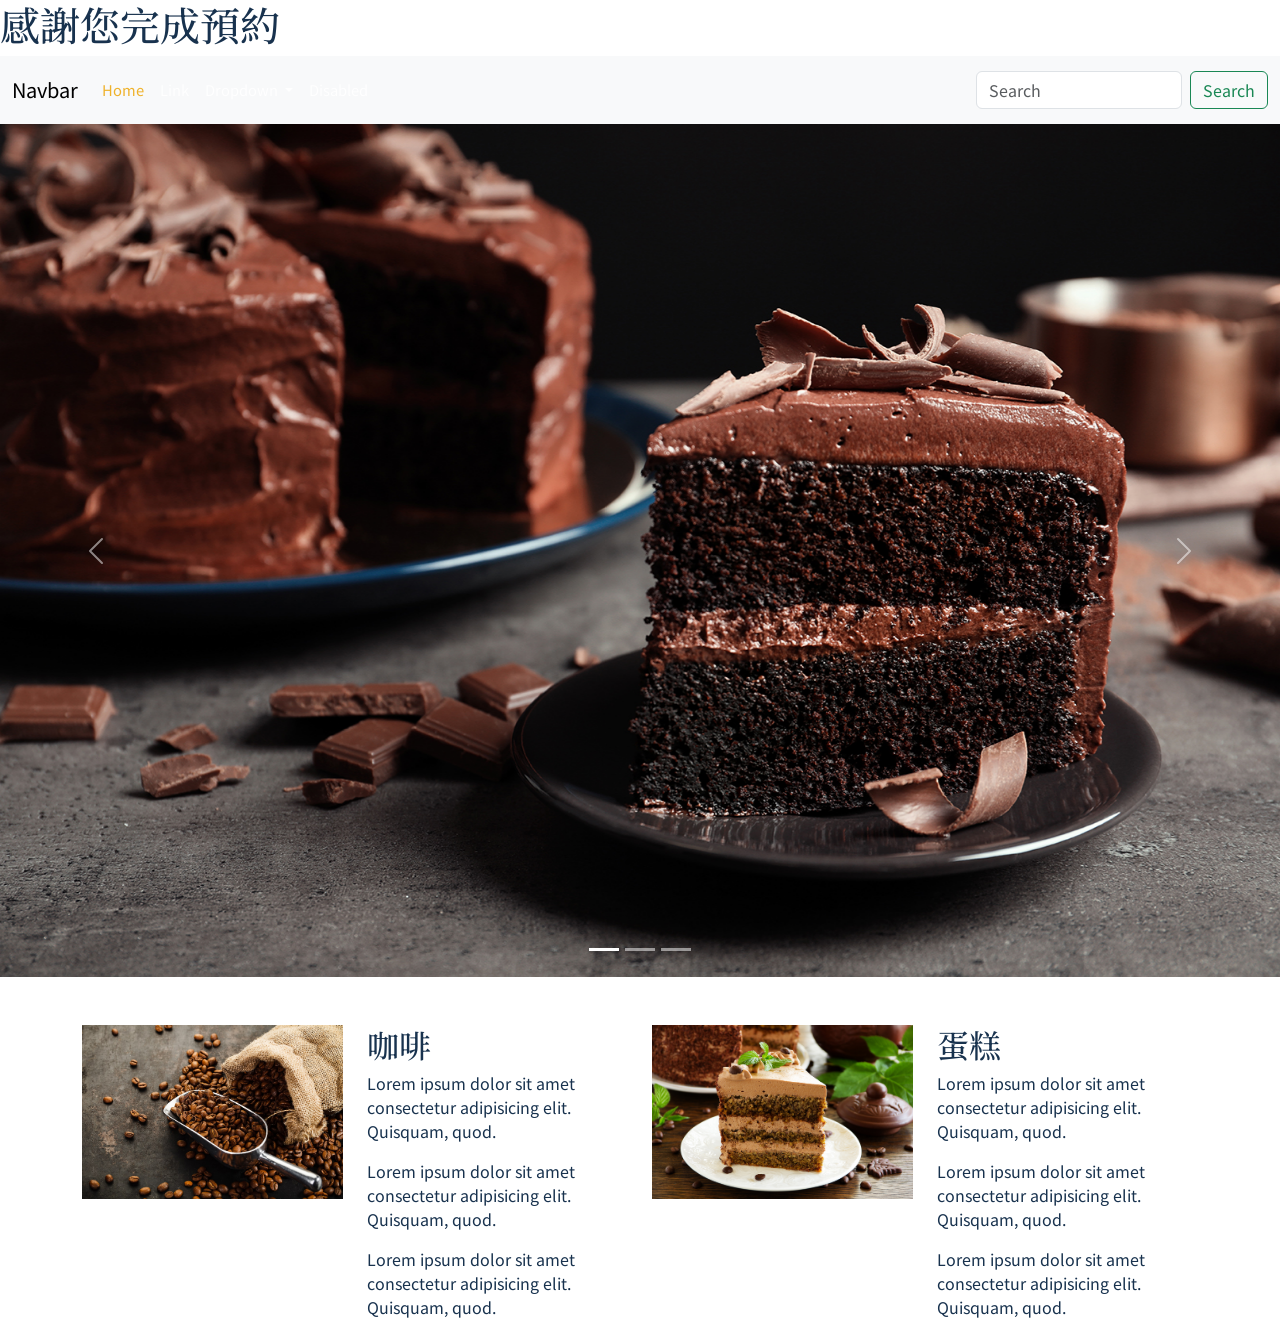
<file: about.html>
<!doctype html>
<html lang="en">

<head>
    <meta charset="utf-8">
    <meta name="viewport" content="width=device-width, initial-scale=1">
    <title>Bootstrap demo</title>
    <link href="css/bootstrap.min.css" rel="stylesheet">
    <link rel="stylesheet" href="css/style.css">
    <!--GA With Google Tag Manager (GTM) -->
    <script async src="https://www.googletagmanager.com/gtm.js?id=GTM-P338SL2R"></script>
    <script>
        window.dataLayer = window.dataLayer || [];
        function gtag(){dataLayer.push(arguments);}
        gtag('js', new Date());
    </script>
</head>

<body>
    <h1>感謝您完成預約</h1>
    <nav class="navbar navbar-expand-lg bg-body-tertiary">
        <div class="container-fluid">
            <a class="navbar-brand" href="#">Navbar</a>
            <button class="navbar-toggler" type="button" data-bs-toggle="collapse"
                data-bs-target="#navbarSupportedContent" aria-controls="navbarSupportedContent" aria-expanded="false"
                aria-label="Toggle navigation">
                <span class="navbar-toggler-icon"></span>
            </button>
            <div class="collapse navbar-collapse" id="navbarSupportedContent">
                <ul class="navbar-nav me-auto mb-2 mb-lg-0">
                    <li class="nav-item">
                        <a class="nav-link active" aria-current="page" href="#">Home</a>
                    </li>
                    <li class="nav-item">
                        <a class="nav-link" href="#">Link</a>
                    </li>
                    <li class="nav-item dropdown">
                        <a class="nav-link dropdown-toggle" href="#" role="button" data-bs-toggle="dropdown"
                            aria-expanded="false">
                            Dropdown
                        </a>
                        <ul class="dropdown-menu">
                            <li><a class="dropdown-item" href="#">Action</a></li>
                            <li><a class="dropdown-item" href="#">Another action</a></li>
                            <li>
                                <hr class="dropdown-divider">
                            </li>
                            <li><a class="dropdown-item" href="#">Something else here</a></li>
                        </ul>
                    </li>
                    <li class="nav-item">
                        <a class="nav-link disabled" aria-disabled="true">Disabled</a>
                    </li>
                </ul>
                <form class="d-flex" role="search">
                    <input class="form-control me-2" type="search" placeholder="Search" aria-label="Search" />
                    <button class="btn btn-outline-success" type="submit">Search</button>
                </form>
            </div>
        </div>
    </nav>
    <div id="carouselExampleIndicators" class="carousel slide">
        <div class="carousel-indicators">
            <button type="button" data-bs-target="#carouselExampleIndicators" data-bs-slide-to="0" class="active"
                aria-current="true" aria-label="Slide 1"></button>
            <button type="button" data-bs-target="#carouselExampleIndicators" data-bs-slide-to="1"
                aria-label="Slide 2"></button>
            <button type="button" data-bs-target="#carouselExampleIndicators" data-bs-slide-to="2"
                aria-label="Slide 3"></button>
        </div>
        <div class="carousel-inner">
            <div class="carousel-item active">
                <img src="img/shutterstock_1295709469.jpeg" class="d-block w-100" alt="...">
            </div>
            <div class="carousel-item">
                <img src="img/shutterstock_307155032.jpeg" class="d-block w-100" alt="...">
            </div>
            <div class="carousel-item">
                <img src="img/shutterstock_1568190193-min.jpeg" class="d-block w-100" alt="...">
            </div>
        </div>
        <button class="carousel-control-prev" type="button" data-bs-target="#carouselExampleIndicators"
            data-bs-slide="prev">
            <span class="carousel-control-prev-icon" aria-hidden="true"></span>
            <span class="visually-hidden">Previous</span>
        </button>
        <button class="carousel-control-next" type="button" data-bs-target="#carouselExampleIndicators"
            data-bs-slide="next">
            <span class="carousel-control-next-icon" aria-hidden="true"></span>
            <span class="visually-hidden">Next</span>
        </button>
    </div>
    
    <div class="container mt-5">
        <div class="row">
            <div class="col-12 col-md-6 col-lg-4 col-xl-3">
                <img src="img/shutterstock_326070713-min.jpeg" alt="" class="img-fluid">
            </div>
            <div class="col-12 col-md-6 col-lg-8 col-xl-3">
                <h2>咖啡</h2>
                <p>Lorem ipsum dolor sit amet consectetur adipisicing elit. Quisquam, quod.</p>
                <p>Lorem ipsum dolor sit amet consectetur adipisicing elit. Quisquam, quod.</p>
                <p>Lorem ipsum dolor sit amet consectetur adipisicing elit. Quisquam, quod.</p>
            </div>
            <div class="col-12 col-md-6 col-lg-4 col-xl-3">
                <img src="img/shutterstock_307155032.jpeg" alt="" class="img-fluid">
            </div>
            <div class="col-12 col-md-6 col-lg-8 col-xl-3">
                <h2>蛋糕</h2>
                <p>Lorem ipsum dolor sit amet consectetur adipisicing elit. Quisquam, quod.</p>
                <p>Lorem ipsum dolor sit amet consectetur adipisicing elit. Quisquam, quod.</p>
                <p>Lorem ipsum dolor sit amet consectetur adipisicing elit. Quisquam, quod.</p>
            </div><!-- /.col-12 col-md-6 col-lg-8 col-xl-3 -->
        </div><!-- /.row -->
    </div><!-- /.container -->

    <script src="js/bootstrap.min.js"></script>
</body>

</html>
</file>
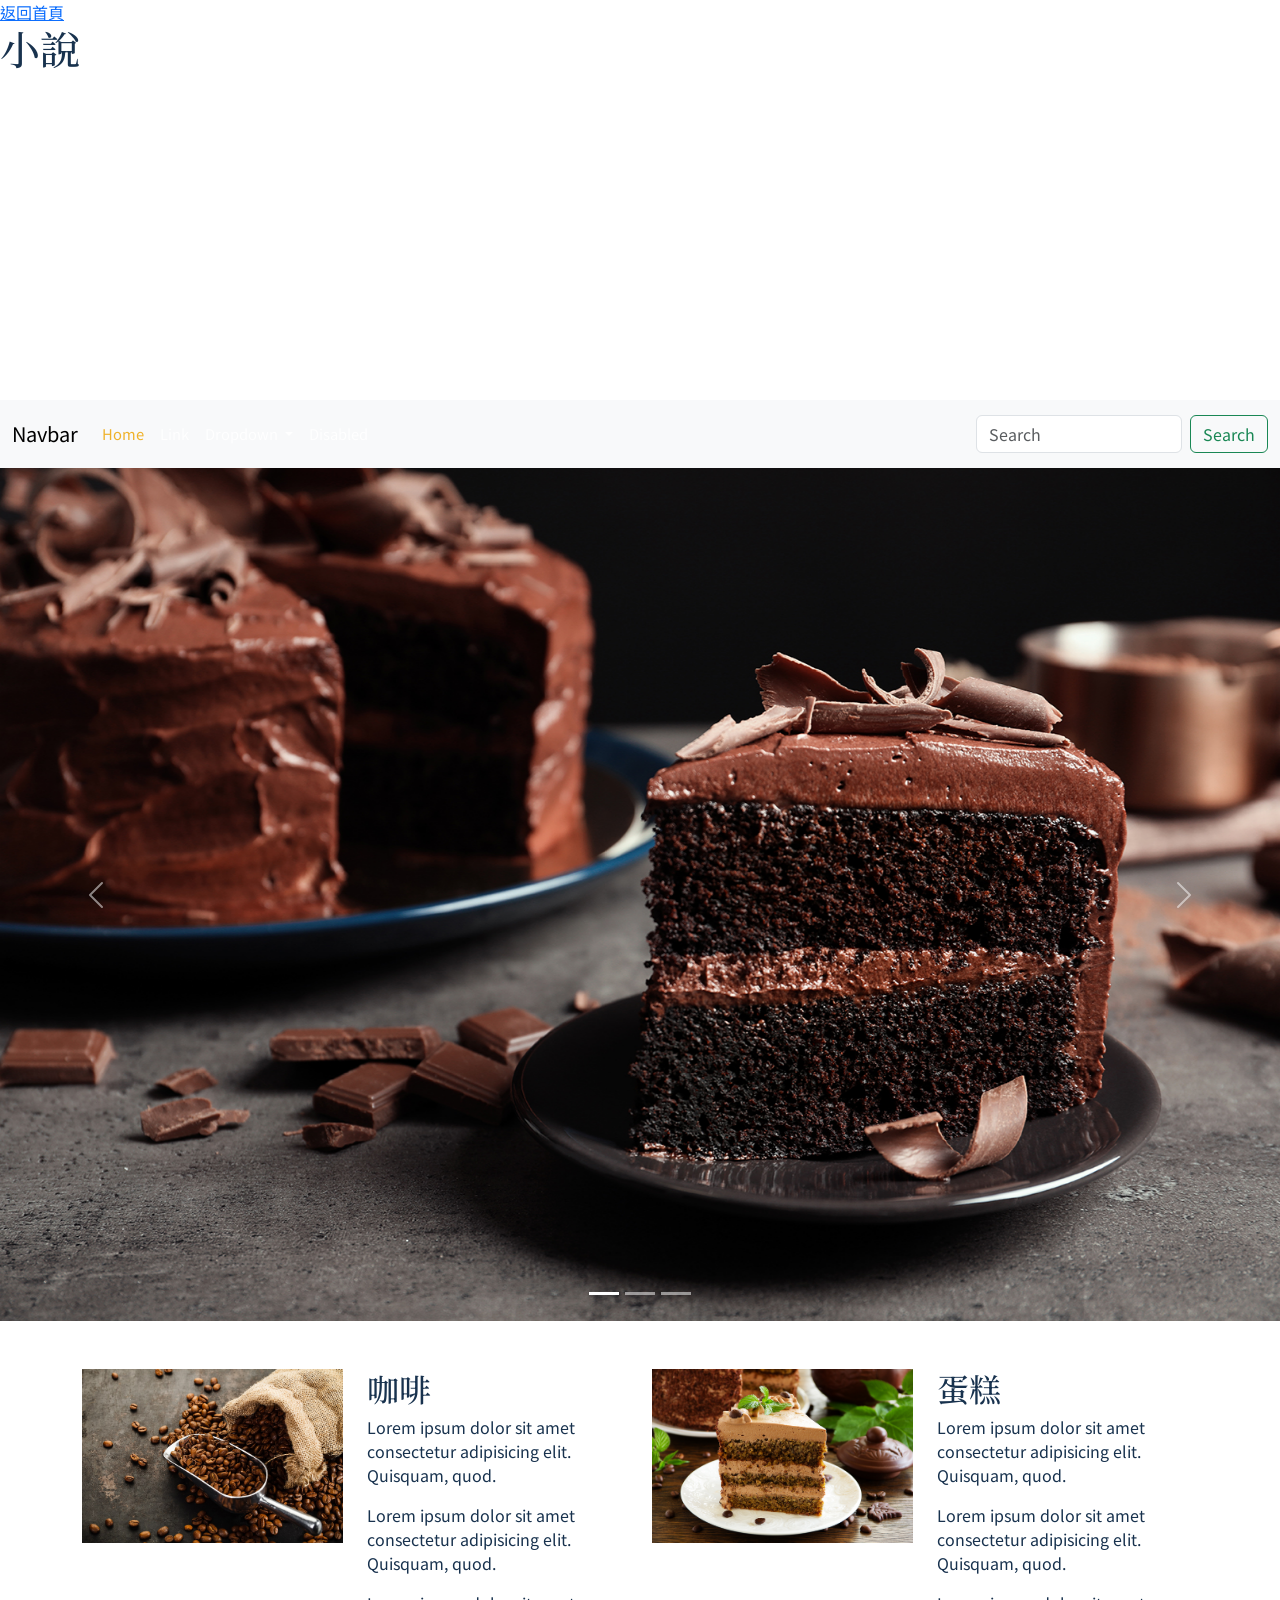
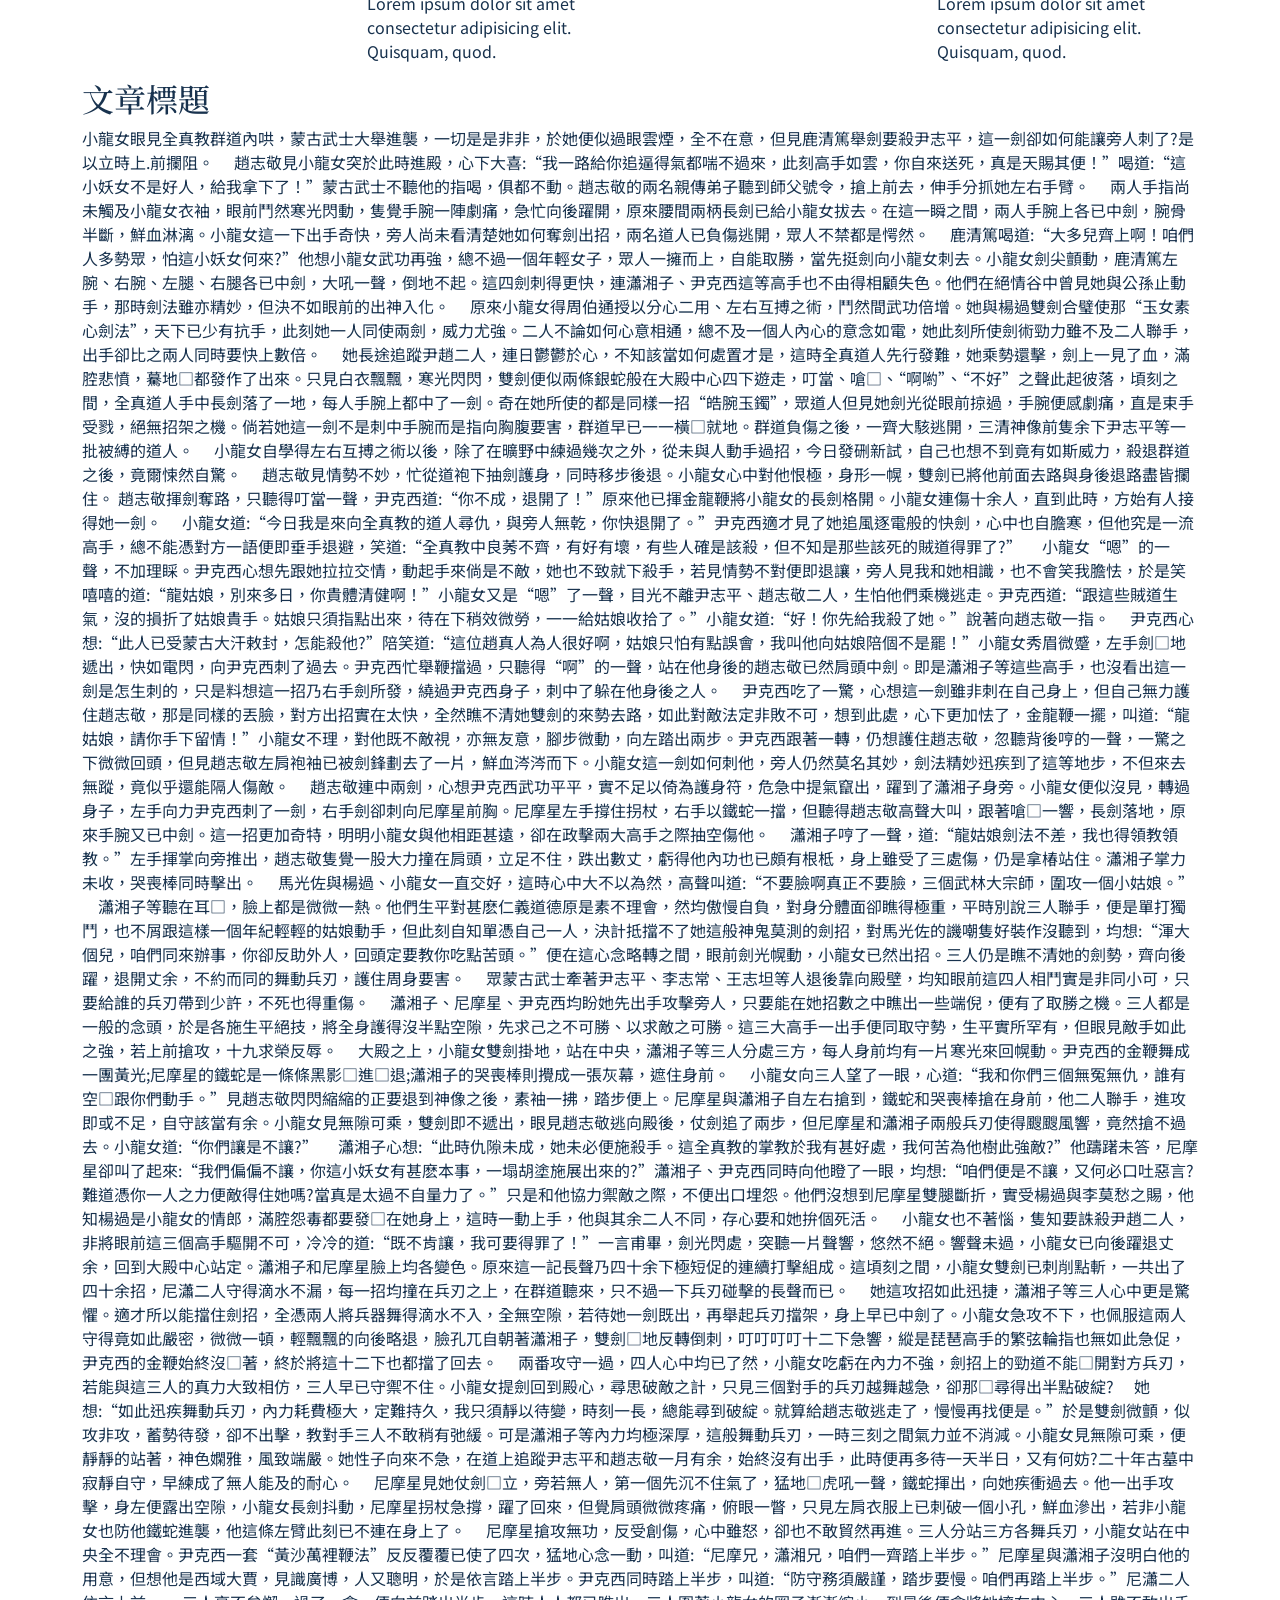
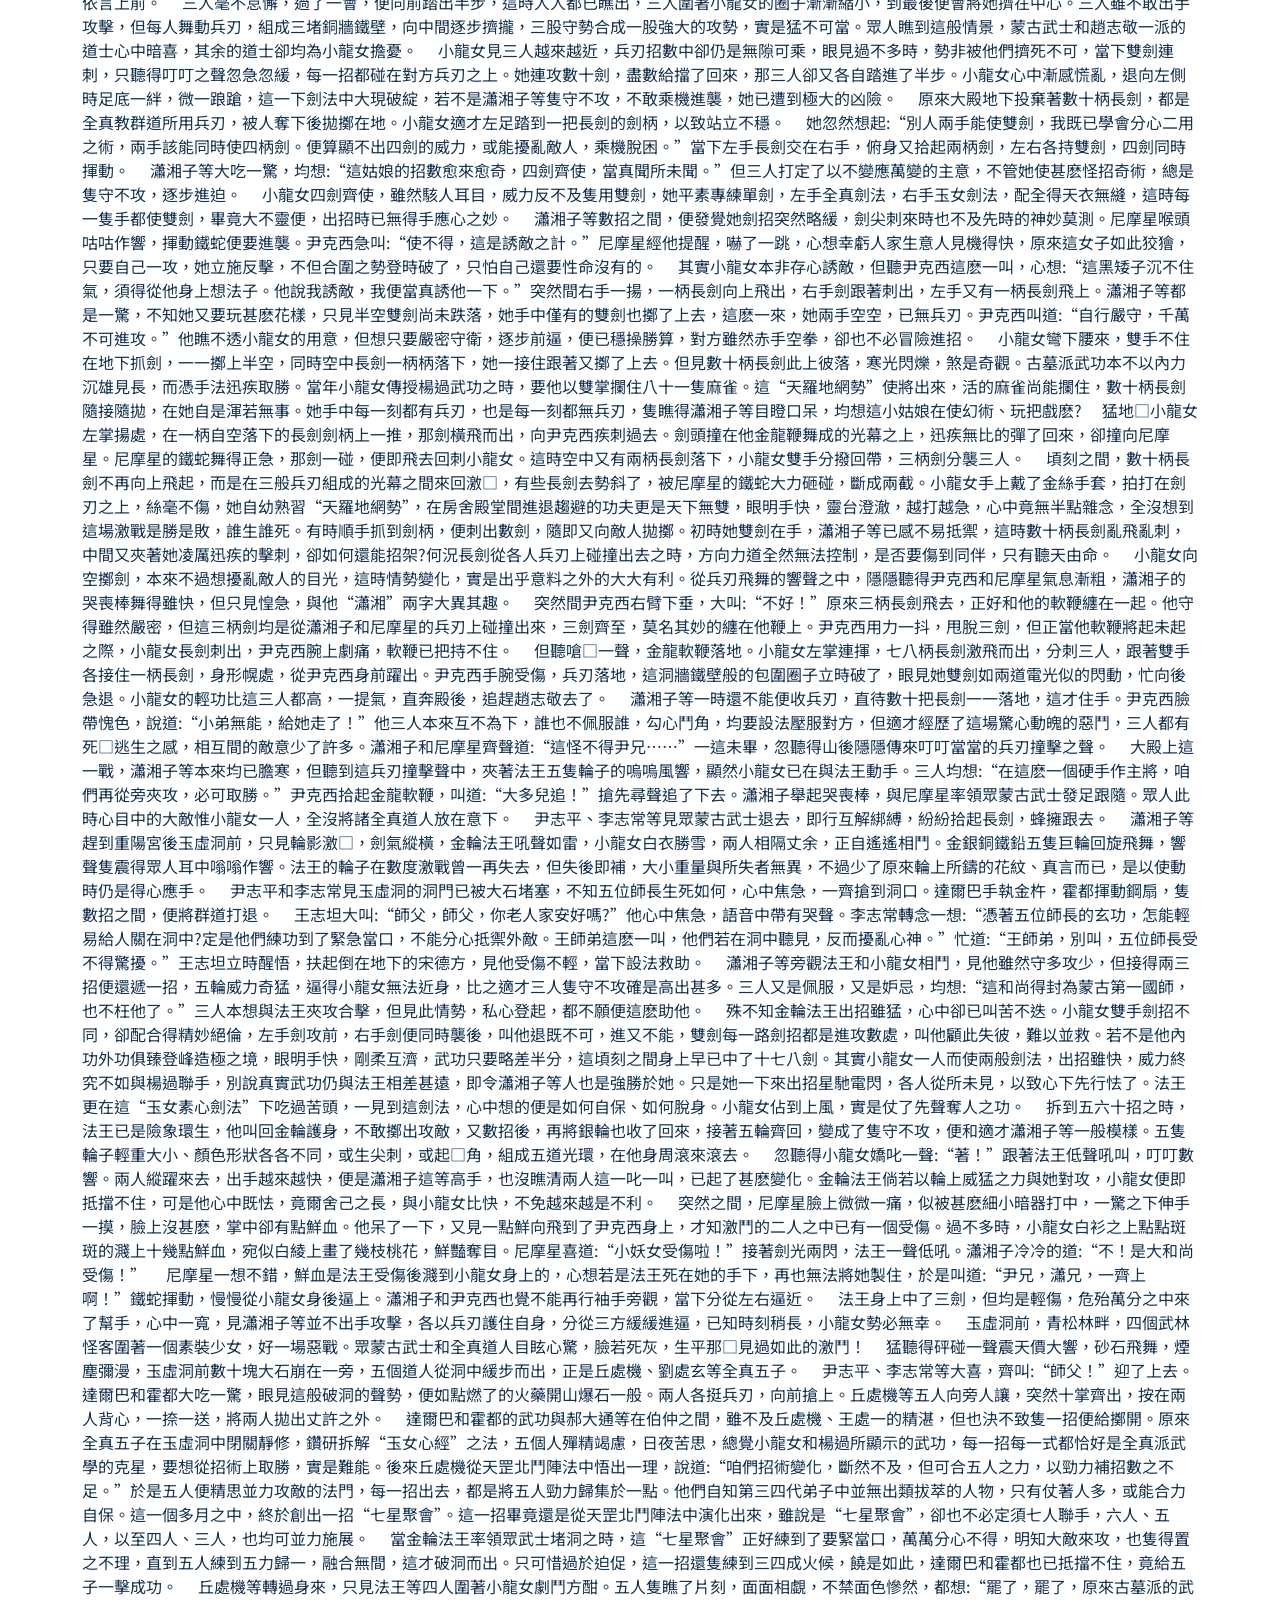
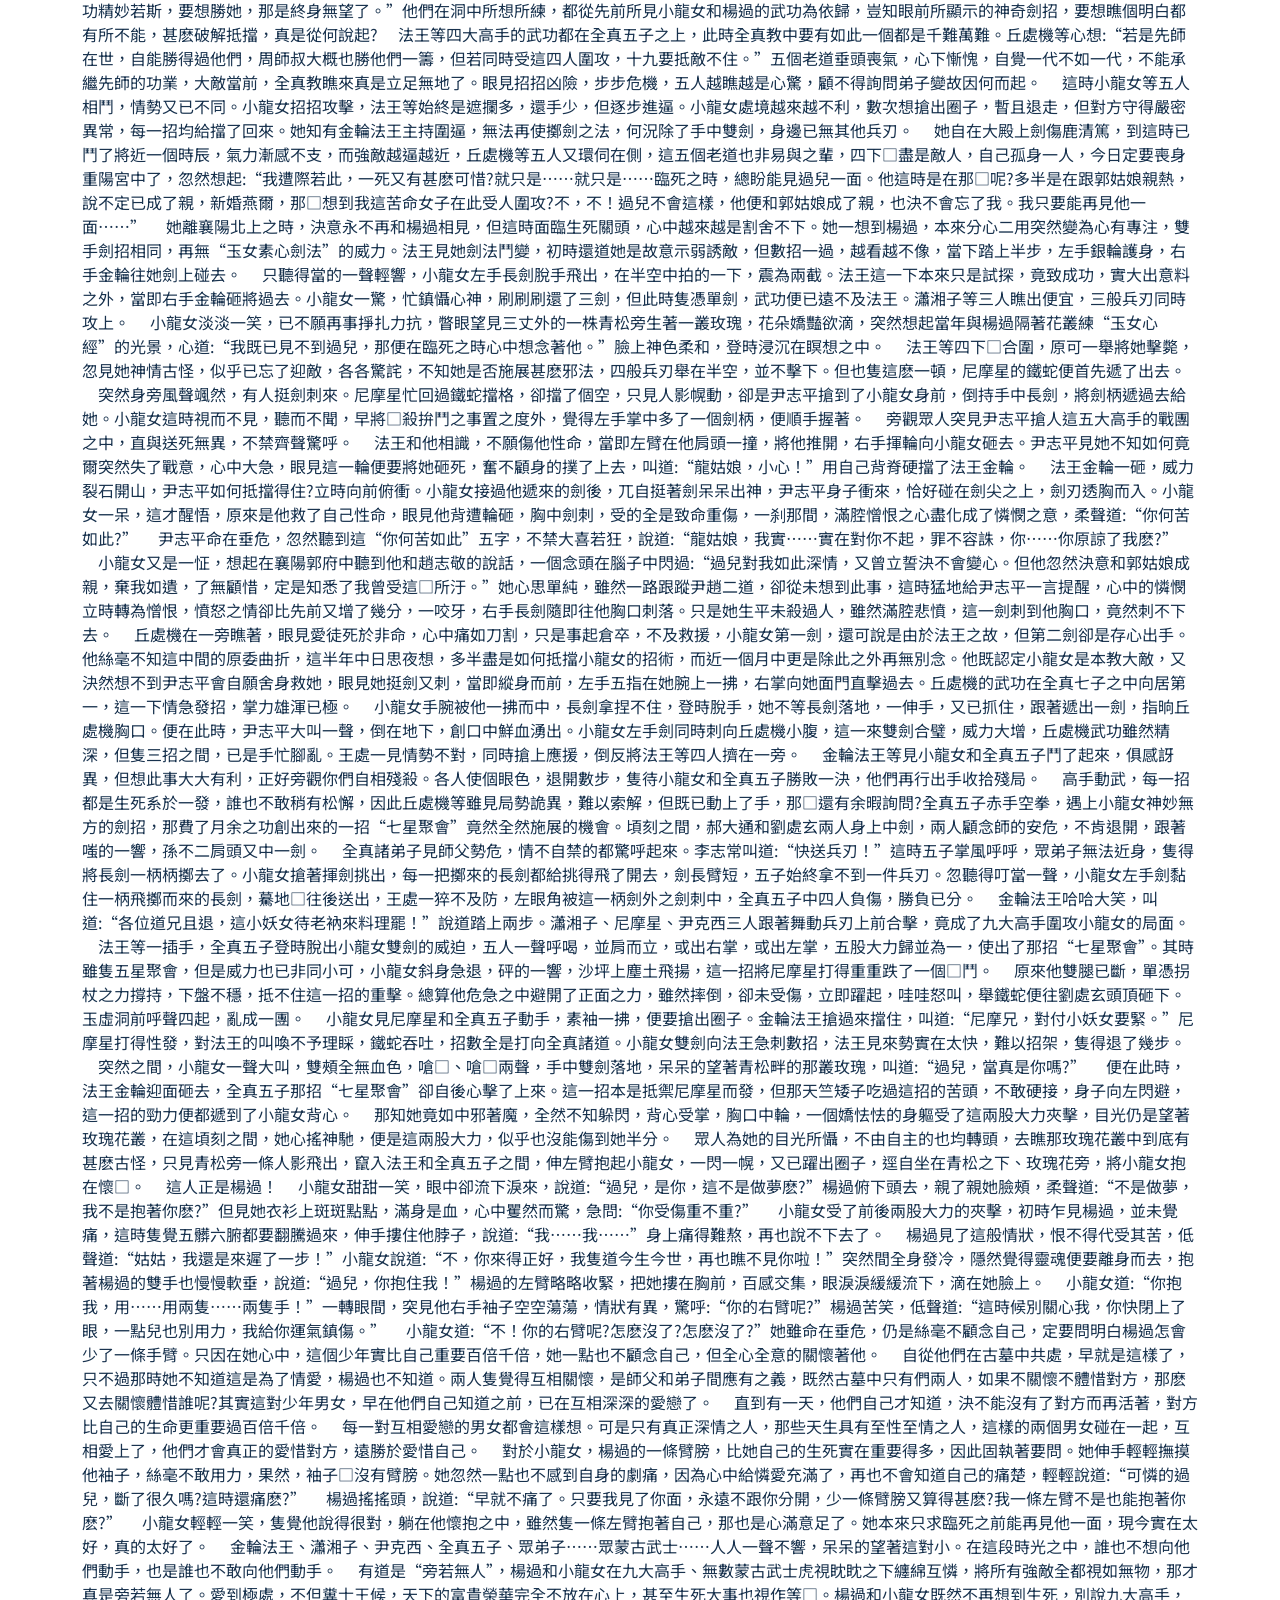
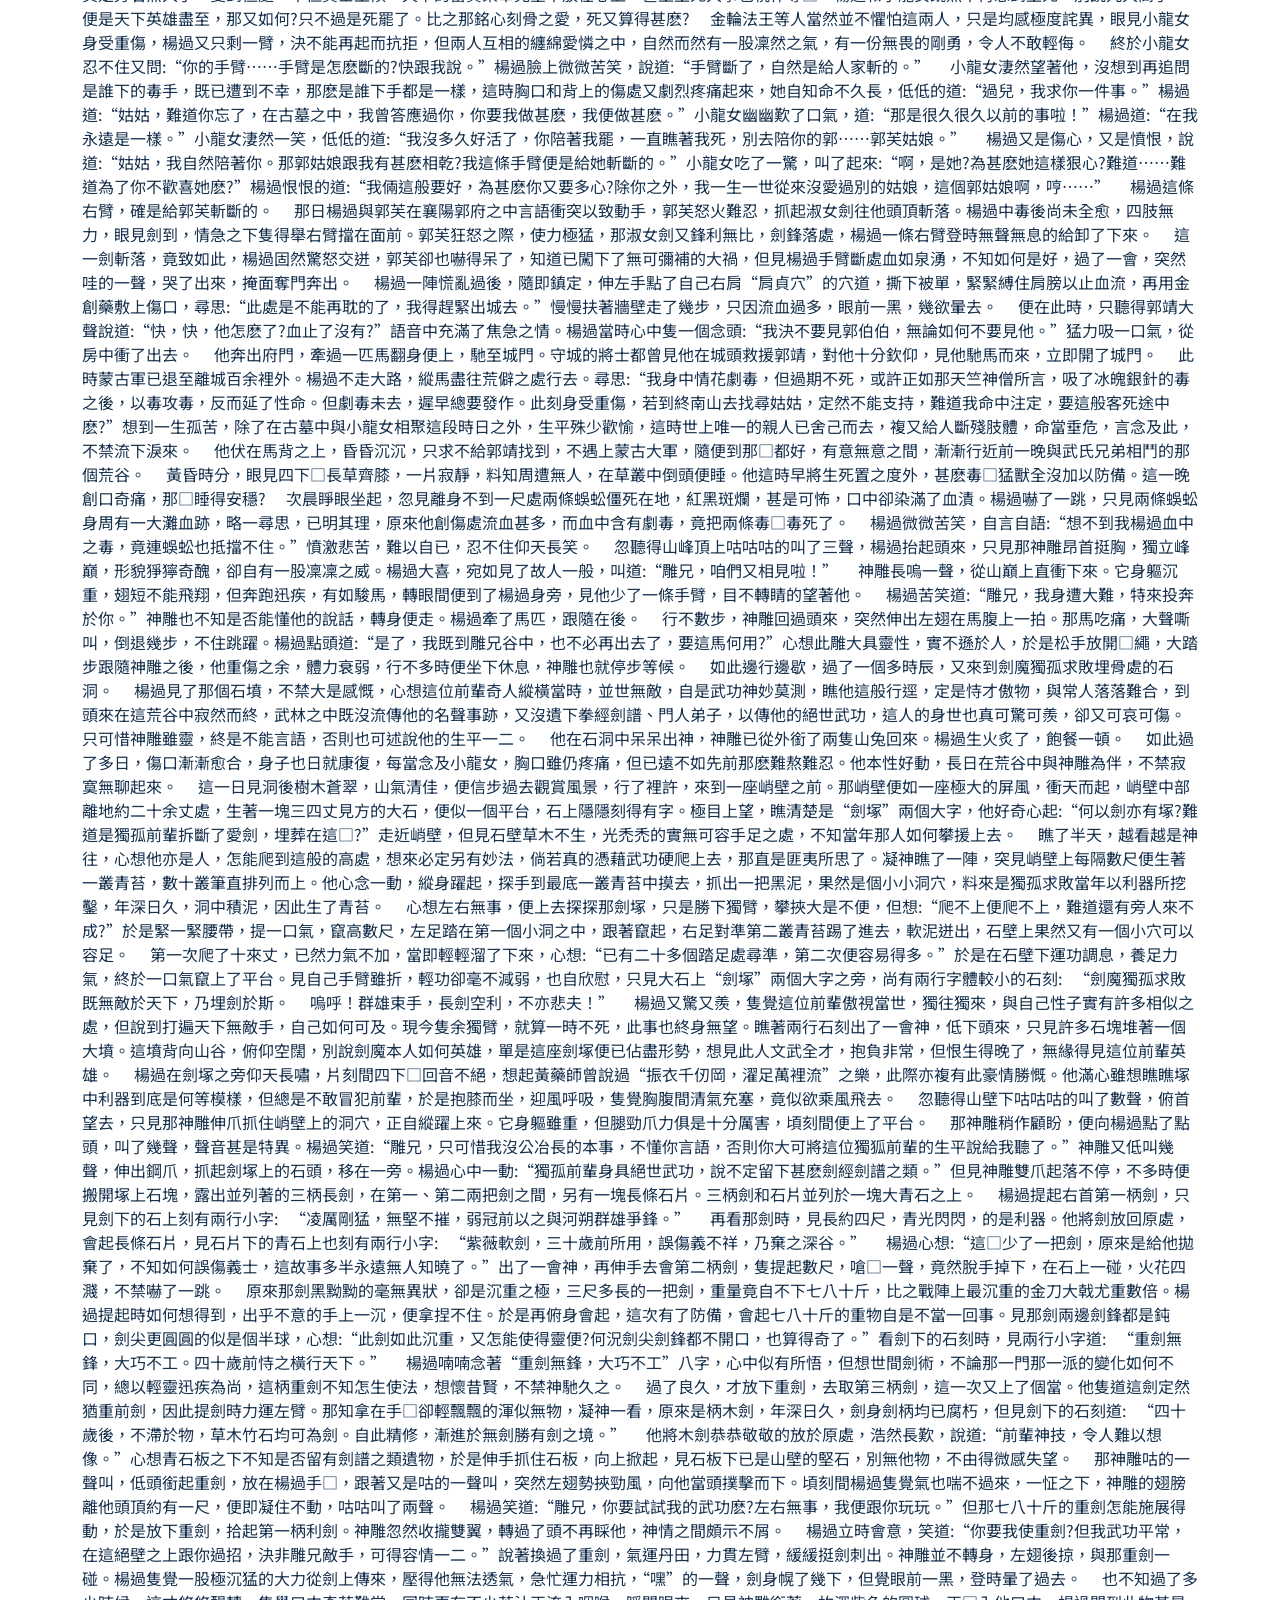
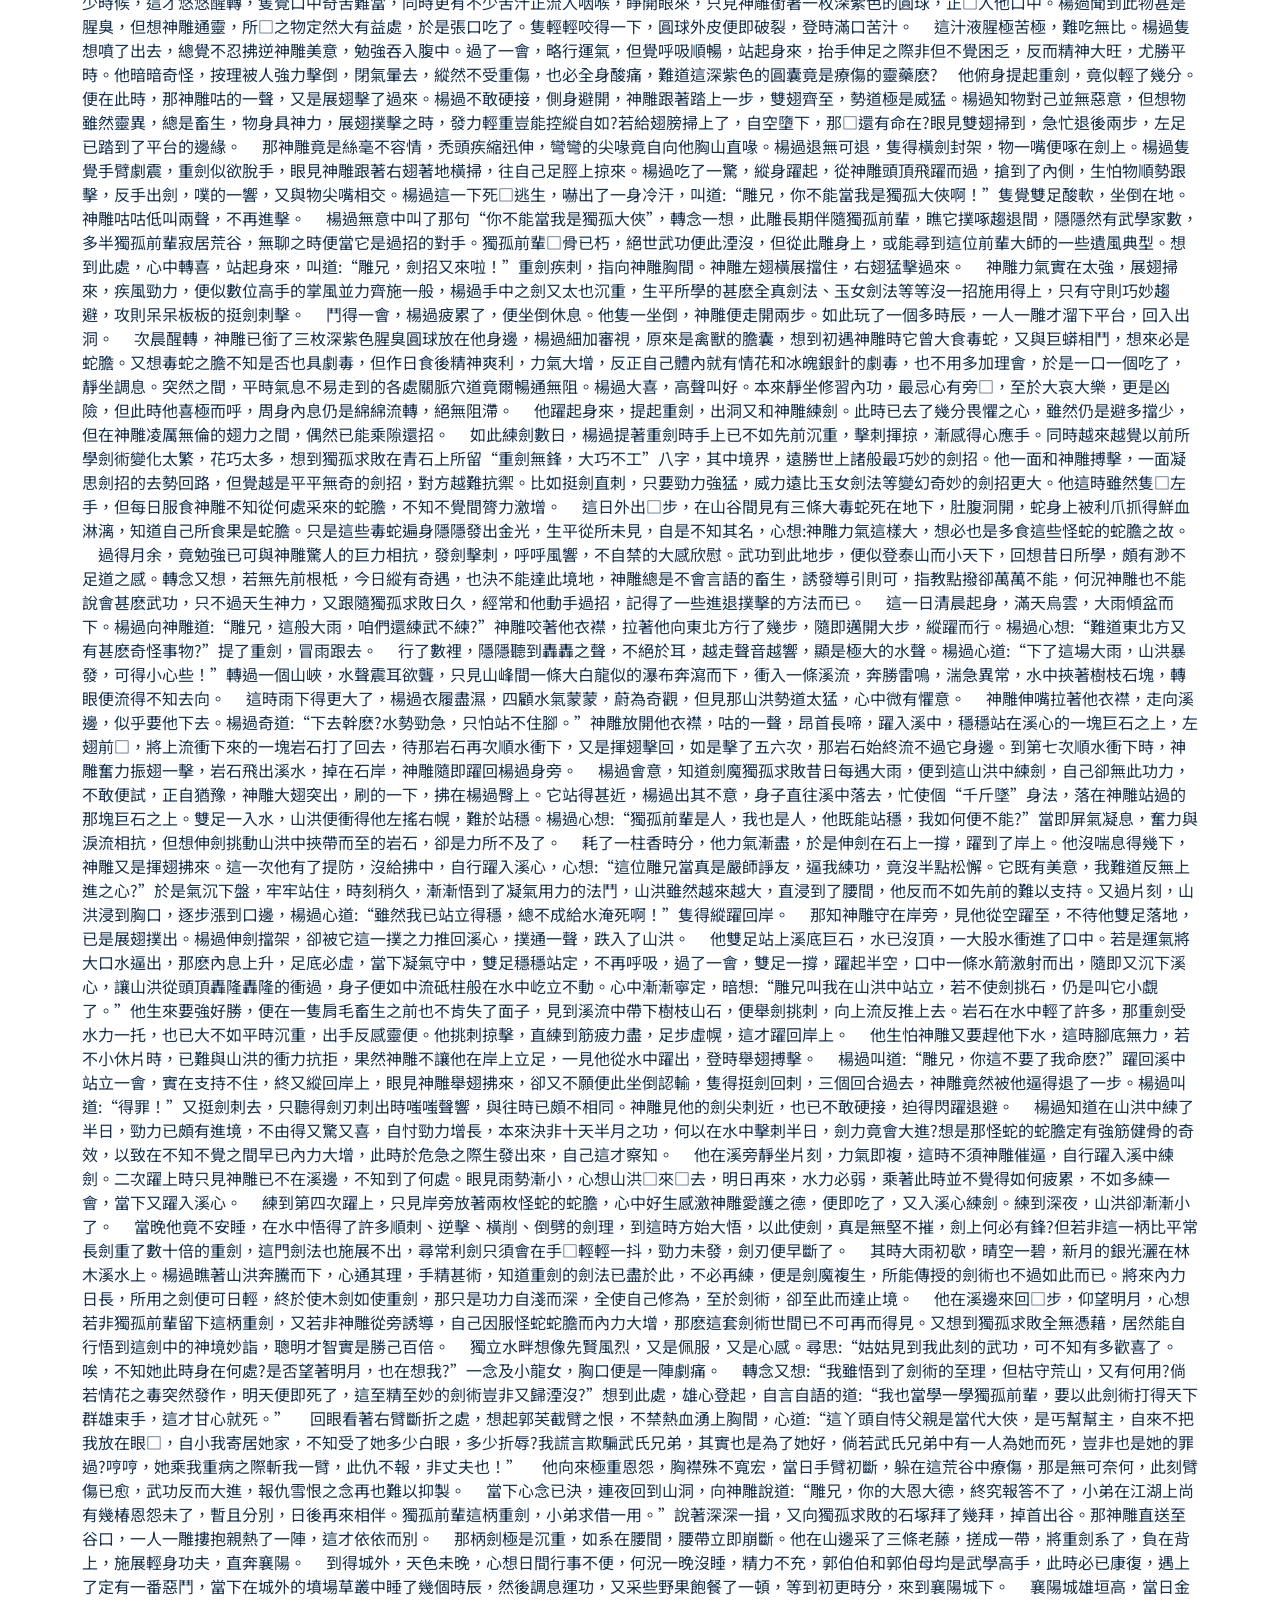
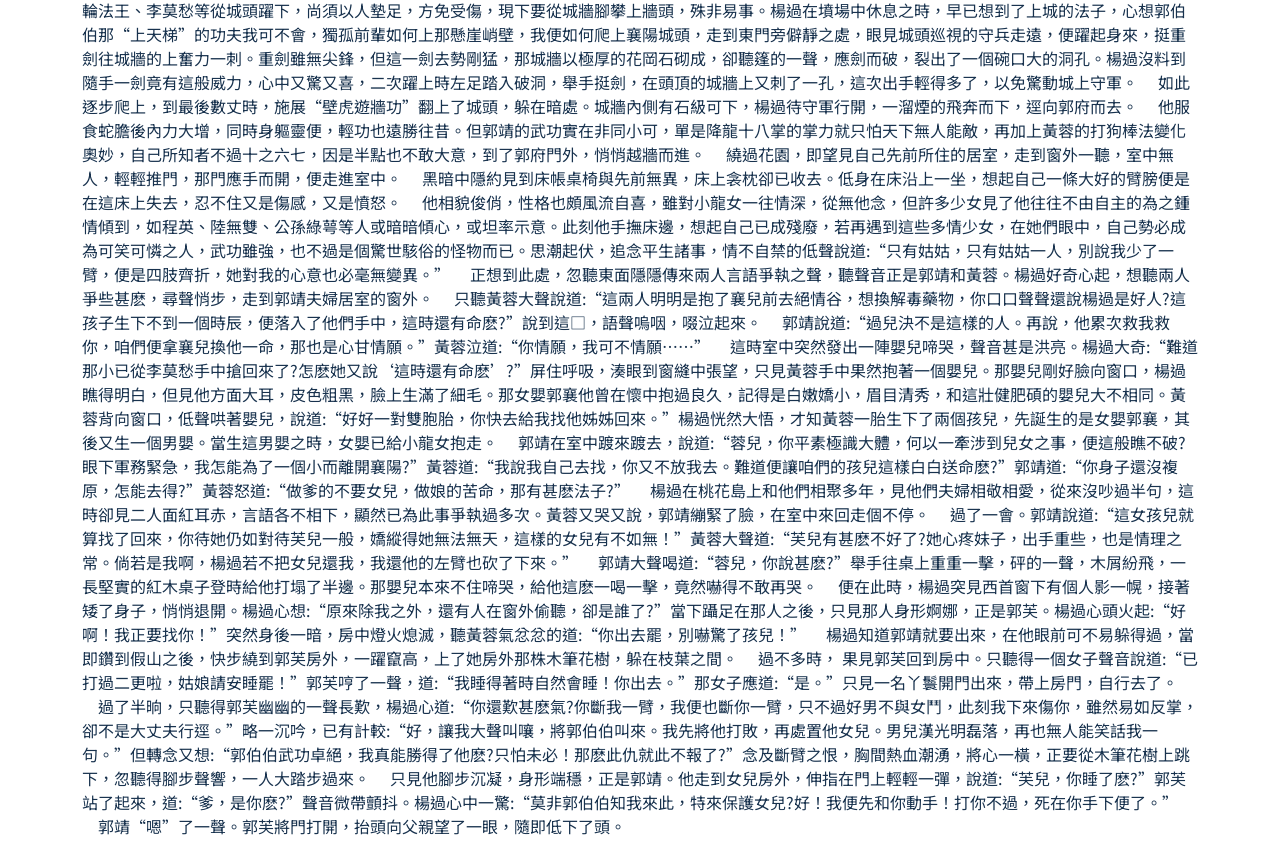
<file: blog.html>
<!doctype html>
<html lang="en">

<head>
    <meta charset="utf-8">
    <meta name="viewport" content="width=device-width, initial-scale=1">
    <title>小說頁</title>
    <link href="css/bootstrap.min.css" rel="stylesheet">
    <link rel="stylesheet" href="css/style.css">
    <!--GA With Google Tag Manager (GTM) -->
    <script async src="https://www.googletagmanager.com/gtm.js?id=GTM-P338SL2R"></script>
    <script>
        window.dataLayer = window.dataLayer || [];
        function gtag(){dataLayer.push(arguments);}
        gtag('js', new Date());
    </script>
</head>

<body>
    <a href="index.html">返回首頁</a>
    <h1>小說</h1>
    <div>
        <iframe width="560" height="315" src="https://www.youtube.com/embed/Jc_H3d3Vk1U?si=MCito2wYPP5v4oNT&enablejsapi=1" title="YouTube video player" frameborder="0" allow="accelerometer; autoplay; clipboard-write; encrypted-media; gyroscope; picture-in-picture; web-share" referrerpolicy="strict-origin-when-cross-origin" allowfullscreen></iframe>
    </div>
    <nav class="navbar navbar-expand-lg bg-body-tertiary">
        <div class="container-fluid">
            <a class="navbar-brand" href="#">Navbar</a>
            <button class="navbar-toggler" type="button" data-bs-toggle="collapse"
                data-bs-target="#navbarSupportedContent" aria-controls="navbarSupportedContent" aria-expanded="false"
                aria-label="Toggle navigation">
                <span class="navbar-toggler-icon"></span>
            </button>
            <div class="collapse navbar-collapse" id="navbarSupportedContent">
                <ul class="navbar-nav me-auto mb-2 mb-lg-0">
                    <li class="nav-item">
                        <a class="nav-link active" aria-current="page" href="#">Home</a>
                    </li>
                    <li class="nav-item">
                        <a class="nav-link" href="#">Link</a>
                    </li>
                    <li class="nav-item dropdown">
                        <a class="nav-link dropdown-toggle" href="#" role="button" data-bs-toggle="dropdown"
                            aria-expanded="false">
                            Dropdown
                        </a>
                        <ul class="dropdown-menu">
                            <li><a class="dropdown-item" href="#">Action</a></li>
                            <li><a class="dropdown-item" href="#">Another action</a></li>
                            <li>
                                <hr class="dropdown-divider">
                            </li>
                            <li><a class="dropdown-item" href="#">Something else here</a></li>
                        </ul>
                    </li>
                    <li class="nav-item">
                        <a class="nav-link disabled" aria-disabled="true">Disabled</a>
                    </li>
                </ul>
                <form class="d-flex" role="search">
                    <input class="form-control me-2" type="search" placeholder="Search" aria-label="Search" />
                    <button class="btn btn-outline-success" type="submit">Search</button>
                </form>
            </div>
        </div>
    </nav>
    <div id="carouselExampleIndicators" class="carousel slide">
        <div class="carousel-indicators">
            <button type="button" data-bs-target="#carouselExampleIndicators" data-bs-slide-to="0" class="active"
                aria-current="true" aria-label="Slide 1"></button>
            <button type="button" data-bs-target="#carouselExampleIndicators" data-bs-slide-to="1"
                aria-label="Slide 2"></button>
            <button type="button" data-bs-target="#carouselExampleIndicators" data-bs-slide-to="2"
                aria-label="Slide 3"></button>
        </div>
        <div class="carousel-inner">
            <div class="carousel-item active">
                <img src="img/shutterstock_1295709469.jpeg" class="d-block w-100" alt="...">
            </div>
            <div class="carousel-item">
                <img src="img/shutterstock_307155032.jpeg" class="d-block w-100" alt="...">
            </div>
            <div class="carousel-item">
                <img src="img/shutterstock_1568190193-min.jpeg" class="d-block w-100" alt="...">
            </div>
        </div>
        <button class="carousel-control-prev" type="button" data-bs-target="#carouselExampleIndicators"
            data-bs-slide="prev">
            <span class="carousel-control-prev-icon" aria-hidden="true"></span>
            <span class="visually-hidden">Previous</span>
        </button>
        <button class="carousel-control-next" type="button" data-bs-target="#carouselExampleIndicators"
            data-bs-slide="next">
            <span class="carousel-control-next-icon" aria-hidden="true"></span>
            <span class="visually-hidden">Next</span>
        </button>
    </div>
    
    <div class="container mt-5">
        <div class="row">
            <div class="col-12 col-md-6 col-lg-4 col-xl-3">
                <img src="img/shutterstock_326070713-min.jpeg" alt="" class="img-fluid">
            </div>
            <div class="col-12 col-md-6 col-lg-8 col-xl-3">
                <h2>咖啡</h2>
                <p>Lorem ipsum dolor sit amet consectetur adipisicing elit. Quisquam, quod.</p>
                <p>Lorem ipsum dolor sit amet consectetur adipisicing elit. Quisquam, quod.</p>
                <p>Lorem ipsum dolor sit amet consectetur adipisicing elit. Quisquam, quod.</p>
            </div>
            <div class="col-12 col-md-6 col-lg-4 col-xl-3">
                <img src="img/shutterstock_307155032.jpeg" alt="" class="img-fluid">
            </div>
            <div class="col-12 col-md-6 col-lg-8 col-xl-3">
                <h2>蛋糕</h2>
                <p>Lorem ipsum dolor sit amet consectetur adipisicing elit. Quisquam, quod.</p>
                <p>Lorem ipsum dolor sit amet consectetur adipisicing elit. Quisquam, quod.</p>
                <p>Lorem ipsum dolor sit amet consectetur adipisicing elit. Quisquam, quod.</p>
            </div><!-- /.col-12 col-md-6 col-lg-8 col-xl-3 -->
        </div><!-- /.row -->
    </div><!-- /.container -->
    <div class="container">
        <div class="row">
            <div class="col">
        <h2>文章標題</h2>
        <p>小龍女眼見全真教群道內哄，蒙古武士大舉進襲，一切是是非非，於她便似過眼雲煙，全不在意，但見鹿清篤舉劍要殺尹志平，這一劍卻如何能讓旁人刺了?是以立時上.前攔阻。

　趙志敬見小龍女突於此時進殿，心下大喜:“我一路給你追逼得氣都喘不過來，此刻高手如雲，你自來送死，真是天賜其便！”喝道:“這小妖女不是好人，給我拿下了！”蒙古武士不聽他的指喝，俱都不動。趙志敬的兩名親傳弟子聽到師父號令，搶上前去，伸手分抓她左右手臂。

　兩人手指尚未觸及小龍女衣袖，眼前鬥然寒光閃動，隻覺手腕一陣劇痛，急忙向後躍開，原來腰間兩柄長劍已給小龍女拔去。在這一瞬之間，兩人手腕上各已中劍，腕骨半斷，鮮血淋漓。小龍女這一下出手奇快，旁人尚未看清楚她如何奪劍出招，兩名道人已負傷逃開，眾人不禁都是愕然。

　鹿清篤喝道:“大多兒齊上啊！咱們人多勢眾，怕這小妖女何來?”他想小龍女武功再強，總不過一個年輕女子，眾人一擁而上，自能取勝，當先挺劍向小龍女刺去。小龍女劍尖顫動，鹿清篤左腕、右腕、左腿、右腿各已中劍，大吼一聲，倒地不起。這四劍刺得更快，連瀟湘子、尹克西這等高手也不由得相顧失色。他們在絕情谷中曾見她與公孫止動手，那時劍法雖亦精妙，但決不如眼前的出神入化。

　原來小龍女得周伯通授以分心二用、左右互搏之術，鬥然間武功倍增。她與楊過雙劍合璧使那“玉女素心劍法”，天下已少有抗手，此刻她一人同使兩劍，威力尤強。二人不論如何心意相通，總不及一個人內心的意念如電，她此刻所使劍術勁力雖不及二人聯手，出手卻比之兩人同時要快上數倍。

　她長途追蹤尹趙二人，連日鬱鬱於心，不知該當如何處置才是，這時全真道人先行發難，她乘勢還擊，劍上一見了血，滿腔悲憤，驀地□都發作了出來。只見白衣飄飄，寒光閃閃，雙劍便似兩條銀蛇般在大殿中心四下遊走，叮當、嗆□、“啊喲”、“不好”之聲此起彼落，頃刻之間，全真道人手中長劍落了一地，每人手腕上都中了一劍。奇在她所使的都是同樣一招“皓腕玉鐲”，眾道人但見她劍光從眼前掠過，手腕便感劇痛，直是束手受戮，絕無招架之機。倘若她這一劍不是刺中手腕而是指向胸腹要害，群道早已一一橫□就地。群道負傷之後，一齊大駭逃開，三清神像前隻余下尹志平等一批被縛的道人。

　小龍女自學得左右互搏之術以後，除了在曠野中練過幾次之外，從未與人動手過招，今日發硎新試，自己也想不到竟有如斯威力，殺退群道之後，竟爾悚然自驚。

　趙志敬見情勢不妙，忙從道袍下抽劍護身，同時移步後退。小龍女心中對他恨極，身形一幌，雙劍已將他前面去路與身後退路盡皆攔住。

趙志敬揮劍奪路，只聽得叮當一聲，尹克西道:“你不成，退開了！”原來他已揮金龍鞭將小龍女的長劍格開。小龍女連傷十余人，直到此時，方始有人接得她一劍。

　小龍女道:“今日我是來向全真教的道人尋仇，與旁人無乾，你快退開了。”尹克西適才見了她追風逐電般的快劍，心中也自膽寒，但他究是一流高手，總不能憑對方一語便即垂手退避，笑道:“全真教中良莠不齊，有好有壞，有些人確是該殺，但不知是那些該死的賊道得罪了?”

　小龍女“嗯”的一聲，不加理睬。尹克西心想先跟她拉拉交情，動起手來倘是不敵，她也不致就下殺手，若見情勢不對便即退讓，旁人見我和她相識，也不會笑我膽怯，於是笑嘻嘻的道:“龍姑娘，別來多日，你貴體清健啊！”小龍女又是“嗯”了一聲，目光不離尹志平、趙志敬二人，生怕他們乘機逃走。尹克西道:“跟這些賊道生氣，沒的損折了姑娘貴手。姑娘只須指點出來，待在下稍效微勞，一一給姑娘收拾了。”小龍女道:“好！你先給我殺了她。”說著向趙志敬一指。

　尹克西心想:“此人已受蒙古大汗敕封，怎能殺他?”陪笑道:“這位趙真人為人很好啊，姑娘只怕有點誤會，我叫他向姑娘陪個不是罷！”小龍女秀眉微蹙，左手劍□地遞出，快如電閃，向尹克西刺了過去。尹克西忙舉鞭擋過，只聽得“啊”的一聲，站在他身後的趙志敬已然肩頭中劍。即是瀟湘子等這些高手，也沒看出這一劍是怎生刺的，只是料想這一招乃右手劍所發，繞過尹克西身子，刺中了躲在他身後之人。

　尹克西吃了一驚，心想這一劍雖非刺在自己身上，但自己無力護住趙志敬，那是同樣的丟臉，對方出招實在太快，全然瞧不清她雙劍的來勢去路，如此對敵法定非敗不可，想到此處，心下更加怯了，金龍鞭一擺，叫道:“龍姑娘，請你手下留情！”小龍女不理，對他既不敵視，亦無友意，腳步微動，向左踏出兩步。尹克西跟著一轉，仍想護住趙志敬，忽聽背後哼的一聲，一驚之下微微回頭，但見趙志敬左肩袍袖已被劍鋒劃去了一片，鮮血涔涔而下。小龍女這一劍如何刺他，旁人仍然莫名其妙，劍法精妙迅疾到了這等地步，不但來去無蹤，竟似乎還能隔人傷敵。

　趙志敬連中兩劍，心想尹克西武功平平，實不足以倚為護身符，危急中提氣竄出，躍到了瀟湘子身旁。小龍女便似沒見，轉過身子，左手向力尹克西刺了一劍，右手劍卻刺向尼摩星前胸。尼摩星左手撐住拐杖，右手以鐵蛇一擋，但聽得趙志敬高聲大叫，跟著嗆□一響，長劍落地，原來手腕又已中劍。這一招更加奇特，明明小龍女與他相距甚遠，卻在政擊兩大高手之際抽空傷他。

　瀟湘子哼了一聲，道:“龍姑娘劍法不差，我也得領教領教。”左手揮掌向旁推出，趙志敬隻覺一股大力撞在肩頭，立足不住，跌出數丈，虧得他內功也已頗有根柢，身上雖受了三處傷，仍是拿椿站住。瀟湘子掌力未收，哭喪棒同時擊出。

　馬光佐與楊過、小龍女一直交好，這時心中大不以為然，高聲叫道:“不要臉啊真正不要臉，三個武林大宗師，圍攻一個小姑娘。”

　瀟湘子等聽在耳□，臉上都是微微一熱。他們生平對甚麽仁義道德原是素不理會，然均傲慢自負，對身分體面卻瞧得極重，平時別說三人聯手，便是單打獨鬥，也不屑跟這樣一個年紀輕輕的姑娘動手，但此刻自知單憑自己一人，決計抵擋不了她這般神鬼莫測的劍招，對馬光佐的譏嘲隻好裝作沒聽到，均想:“渾大個兒，咱們同來辦事，你卻反助外人，回頭定要教你吃點苦頭。”便在這心念略轉之間，眼前劍光幌動，小龍女已然出招。三人仍是瞧不清她的劍勢，齊向後躍，退開丈余，不約而同的舞動兵刃，護住周身要害。

　眾蒙古武士牽著尹志平、李志常、王志坦等人退後靠向殿壁，均知眼前這四人相鬥實是非同小可，只要給誰的兵刃帶到少許，不死也得重傷。

　瀟湘子、尼摩星、尹克西均盼她先出手攻擊旁人，只要能在她招數之中瞧出一些端倪，便有了取勝之機。三人都是一般的念頭，於是各施生平絕技，將全身護得沒半點空隙，先求己之不可勝、以求敵之可勝。這三大高手一出手便同取守勢，生平實所罕有，但眼見敵手如此之強，若上前搶攻，十九求榮反辱。

　大殿之上，小龍女雙劍掛地，站在中央，瀟湘子等三人分處三方，每人身前均有一片寒光來回幌動。尹克西的金鞭舞成一團黃光;尼摩星的鐵蛇是一條條黑影□進□退;瀟湘子的哭喪棒則攪成一張灰幕，遮住身前。

　小龍女向三人望了一眼，心道:“我和你們三個無冤無仇，誰有空□跟你們動手。”見趙志敬閃閃縮縮的正要退到神像之後，素袖一拂，踏步便上。尼摩星與瀟湘子自左右搶到，鐵蛇和哭喪棒搶在身前，他二人聯手，進攻即或不足，自守該當有余。小龍女見無隙可乘，雙劍即不遞出，眼見趙志敬逃向殿後，仗劍追了兩步，但尼摩星和瀟湘子兩般兵刃使得颼颼風響，竟然搶不過去。小龍女道:“你們讓是不讓?”

　瀟湘子心想:“此時仇隙未成，她未必便施殺手。這全真教的掌教於我有甚好處，我何苦為他樹此強敵?”他躊躇未答，尼摩星卻叫了起來:“我們偏偏不讓，你這小妖女有甚麽本事，一塌胡塗施展出來的?”瀟湘子、尹克西同時向他瞪了一眼，均想:“咱們便是不讓，又何必口吐惡言?難道憑你一人之力便敵得住她嗎?當真是太過不自量力了。”只是和他協力禦敵之際，不便出口埋怨。他們沒想到尼摩星雙腿斷折，實受楊過與李莫愁之賜，他知楊過是小龍女的情郎，滿腔怨毒都要發□在她身上，這時一動上手，他與其余二人不同，存心要和她拚個死活。

　小龍女也不著惱，隻知要誅殺尹趙二人，非將眼前這三個高手驅開不可，冷冷的道:“既不肯讓，我可要得罪了！”一言甫畢，劍光閃處，突聽一片聲響，悠然不絕。響聲未過，小龍女已向後躍退丈余，回到大殿中心站定。瀟湘子和尼摩星臉上均各變色。原來這一記長聲乃四十余下極短促的連續打擊組成。這頃刻之間，小龍女雙劍已刺削點斬，一共出了四十余招，尼瀟二人守得滴水不漏，每一招均撞在兵刃之上，在群道聽來，只不過一下兵刃碰擊的長聲而已。

　她這攻招如此迅捷，瀟湘子等三人心中更是驚懼。適才所以能擋住劍招，全憑兩人將兵器舞得滴水不入，全無空隙，若待她一劍既出，再舉起兵刃擋架，身上早已中劍了。小龍女急攻不下，也佩服這兩人守得竟如此嚴密，微微一頓，輕飄飄的向後略退，臉孔兀自朝著瀟湘子，雙劍□地反轉倒刺，叮叮叮叮十二下急響，縱是琵琶高手的繁弦輪指也無如此急促，尹克西的金鞭始終沒□著，終於將這十二下也都擋了回去。

　兩番攻守一過，四人心中均已了然，小龍女吃虧在內力不強，劍招上的勁道不能□開對方兵刃，若能與這三人的真力大致相仿，三人早已守禦不住。小龍女提劍回到殿心，尋思破敵之計，只見三個對手的兵刃越舞越急，卻那□尋得出半點破綻?

　她想:“如此迅疾舞動兵刃，內力耗費極大，定難持久，我只須靜以待變，時刻一長，總能尋到破綻。就算給趙志敬逃走了，慢慢再找便是。”於是雙劍微顫，似攻非攻，蓄勢待發，卻不出擊，教對手三人不敢稍有弛緩。可是瀟湘子等內力均極深厚，這般舞動兵刃，一時三刻之間氣力並不消減。小龍女見無隙可乘，便靜靜的站著，神色嫻雅，風致端嚴。她性子向來不急，在道上追蹤尹志平和趙志敬一月有余，始終沒有出手，此時便再多待一天半日，又有何妨?二十年古墓中寂靜自守，早練成了無人能及的耐心。

　尼摩星見她仗劍□立，旁若無人，第一個先沉不住氣了，猛地□虎吼一聲，鐵蛇揮出，向她疾衝過去。他一出手攻擊，身左便露出空隙，小龍女長劍抖動，尼摩星拐杖急撐，躍了回來，但覺肩頭微微疼痛，俯眼一瞥，只見左肩衣服上已刺破一個小孔，鮮血滲出，若非小龍女也防他鐵蛇進襲，他這條左臂此刻已不連在身上了。

　尼摩星搶攻無功，反受創傷，心中雖怒，卻也不敢貿然再進。三人分站三方各舞兵刃，小龍女站在中央全不理會。尹克西一套“黃沙萬裡鞭法”反反覆覆已使了四次，猛地心念一動，叫道:“尼摩兄，瀟湘兄，咱們一齊踏上半步。”尼摩星與瀟湘子沒明白他的用意，但想他是西域大賈，見識廣博，人又聰明，於是依言踏上半步。尹克西同時踏上半步，叫道:“防守務須嚴謹，踏步要慢。咱們再踏上半步。”尼瀟二人依言上前。

　三人毫不怠懈，過了一會，便向前踏出半步，這時人人都已瞧出，三人圍著小龍女的圈子漸漸縮小，到最後便會將她擠在中心。三人雖不敢出手攻擊，但每人舞動兵刃，組成三堵銅牆鐵壁，向中間逐步擠攏，三股守勢合成一股強大的攻勢，實是猛不可當。眾人瞧到這般情景，蒙古武士和趙志敬一派的道士心中暗喜，其余的道士卻均為小龍女擔憂。

　小龍女見三人越來越近，兵刃招數中卻仍是無隙可乘，眼見過不多時，勢非被他們擠死不可，當下雙劍連刺，只聽得叮叮之聲忽急忽緩，每一招都碰在對方兵刃之上。她連攻數十劍，盡數給擋了回來，那三人卻又各自踏進了半步。小龍女心中漸感慌亂，退向左側時足底一絆，微一踉蹌，這一下劍法中大現破綻，若不是瀟湘子等隻守不攻，不敢乘機進襲，她已遭到極大的凶險。

　原來大殿地下投棄著數十柄長劍，都是全真教群道所用兵刃，被人奪下後拋擲在地。小龍女適才左足踏到一把長劍的劍柄，以致站立不穩。

　她忽然想起:“別人兩手能使雙劍，我既已學會分心二用之術，兩手該能同時使四柄劍。便算顯不出四劍的威力，或能擾亂敵人，乘機脫困。”當下左手長劍交在右手，俯身又拾起兩柄劍，左右各持雙劍，四劍同時揮動。

　瀟湘子等大吃一驚，均想:“這姑娘的招數愈來愈奇，四劍齊使，當真聞所未聞。”但三人打定了以不變應萬變的主意，不管她使甚麽怪招奇術，總是隻守不攻，逐步進迫。

　小龍女四劍齊使，雖然駭人耳目，威力反不及隻用雙劍，她平素專練單劍，左手全真劍法，右手玉女劍法，配全得天衣無縫，這時每一隻手都使雙劍，畢竟大不靈便，出招時已無得手應心之妙。

　瀟湘子等數招之間，便發覺她劍招突然略緩，劍尖刺來時也不及先時的神妙莫測。尼摩星喉頭咕咕作響，揮動鐵蛇便要進襲。尹克西急叫:“使不得，這是誘敵之計。”尼摩星經他提醒，嚇了一跳，心想幸虧人家生意人見機得快，原來這女子如此狡獪，只要自己一攻，她立施反擊，不但合圍之勢登時破了，只怕自己還要性命沒有的。

　其實小龍女本非存心誘敵，但聽尹克西這麽一叫，心想:“這黑矮子沉不住氣，須得從他身上想法子。他說我誘敵，我便當真誘他一下。”突然間右手一揚，一柄長劍向上飛出，右手劍跟著刺出，左手又有一柄長劍飛上。瀟湘子等都是一驚，不知她又要玩甚麽花樣，只見半空雙劍尚未跌落，她手中僅有的雙劍也擲了上去，這麽一來，她兩手空空，已無兵刃。尹克西叫道:“自行嚴守，千萬不可進攻。”他瞧不透小龍女的用意，但想只要嚴密守衛，逐步前逼，便已穩操勝算，對方雖然赤手空拳，卻也不必冒險進招。

　小龍女彎下腰來，雙手不住在地下抓劍，一一擲上半空，同時空中長劍一柄柄落下，她一接住跟著又擲了上去。但見數十柄長劍此上彼落，寒光閃爍，煞是奇觀。古墓派武功本不以內力沉雄見長，而憑手法迅疾取勝。當年小龍女傳授楊過武功之時，要他以雙掌攔住八十一隻麻雀。這“天羅地網勢”使將出來，活的麻雀尚能攔住，數十柄長劍隨接隨拋，在她自是渾若無事。她手中每一刻都有兵刃，也是每一刻都無兵刃，隻瞧得瀟湘子等目瞪口呆，均想這小姑娘在使幻術、玩把戲麽?

　猛地□小龍女左掌揚處，在一柄自空落下的長劍劍柄上一推，那劍橫飛而出，向尹克西疾刺過去。劍頭撞在他金龍鞭舞成的光幕之上，迅疾無比的彈了回來，卻撞向尼摩星。尼摩星的鐵蛇舞得正急，那劍一碰，便即飛去回刺小龍女。這時空中又有兩柄長劍落下，小龍女雙手分撥回帶，三柄劍分襲三人。

　頃刻之間，數十柄長劍不再向上飛起，而是在三般兵刃組成的光幕之間來回激□，有些長劍去勢斜了，被尼摩星的鐵蛇大力砸碰，斷成兩截。小龍女手上戴了金絲手套，拍打在劍刃之上，絲毫不傷，她自幼熟習“天羅地網勢”，在房舍殿堂間進退趨避的功夫更是天下無雙，眼明手快，靈台澄澈，越打越急，心中竟無半點雜念，全沒想到這場激戰是勝是敗，誰生誰死。有時順手抓到劍柄，便刺出數劍，隨即又向敵人拋擲。初時她雙劍在手，瀟湘子等已感不易抵禦，這時數十柄長劍亂飛亂刺，中間又夾著她凌厲迅疾的擊刺，卻如何還能招架?何況長劍從各人兵刃上碰撞出去之時，方向力道全然無法控制，是否要傷到同伴，只有聽天由命。

　小龍女向空擲劍，本來不過想擾亂敵人的目光，這時情勢變化，實是出乎意料之外的大大有利。從兵刃飛舞的響聲之中，隱隱聽得尹克西和尼摩星氣息漸粗，瀟湘子的哭喪棒舞得雖快，但只見惶急，與他“瀟湘”兩字大異其趣。

　突然間尹克西右臂下垂，大叫:“不好！”原來三柄長劍飛去，正好和他的軟鞭纏在一起。他守得雖然嚴密，但這三柄劍均是從瀟湘子和尼摩星的兵刃上碰撞出來，三劍齊至，莫名其妙的纏在他鞭上。尹克西用力一抖，甩脫三劍，但正當他軟鞭將起未起之際，小龍女長劍刺出，尹克西腕上劇痛，軟鞭已把持不住。

　但聽嗆□一聲，金龍軟鞭落地。小龍女左掌連揮，七八柄長劍激飛而出，分刺三人，跟著雙手各接住一柄長劍，身形幌處，從尹克西身前躍出。尹克西手腕受傷，兵刃落地，這洞牆鐵壁般的包圍圈子立時破了，眼見她雙劍如兩道電光似的閃動，忙向後急退。小龍女的輕功比這三人都高，一提氣，直奔殿後，追趕趙志敬去了。

　瀟湘子等一時還不能便收兵刃，直待數十把長劍一一落地，這才住手。尹克西臉帶愧色，說道:“小弟無能，給她走了！”他三人本來互不為下，誰也不佩服誰，勾心鬥角，均要設法壓服對方，但適才經歷了這場驚心動魄的惡鬥，三人都有死□逃生之感，相互間的敵意少了許多。瀟湘子和尼摩星齊聲道:“這怪不得尹兄……”一這未畢，忽聽得山後隱隱傳來叮叮當當的兵刃撞擊之聲。

　大殿上這一戰，瀟湘子等本來均已膽寒，但聽到這兵刃撞擊聲中，夾著法王五隻輪子的嗚嗚風響，顯然小龍女已在與法王動手。三人均想:“在這麽一個硬手作主將，咱們再從旁夾攻，必可取勝。”尹克西拾起金龍軟鞭，叫道:“大多兒追！”搶先尋聲追了下去。瀟湘子舉起哭喪棒，與尼摩星率領眾蒙古武士發足跟隨。眾人此時心目中的大敵惟小龍女一人，全沒將諸全真道人放在意下。

　尹志平、李志常等見眾蒙古武士退去，即行互解綁縛，紛紛拾起長劍，蜂擁跟去。

　瀟湘子等趕到重陽宮後玉虛洞前，只見輪影激□，劍氣縱橫，金輪法王吼聲如雷，小龍女白衣勝雪，兩人相隔丈余，正自遙遙相鬥。金銀銅鐵鉛五隻巨輪回旋飛舞，響聲隻震得眾人耳中嗡嗡作響。法王的輪子在數度激戰曾一再失去，但失後即補，大小重量與所失者無異，不過少了原來輪上所鑄的花紋、真言而已，是以使動時仍是得心應手。

　尹志平和李志常見玉虛洞的洞門已被大石堵塞，不知五位師長生死如何，心中焦急，一齊搶到洞口。達爾巴手執金杵，霍都揮動鋼扇，隻數招之間，便將群道打退。

　王志坦大叫:“師父，師父，你老人家安好嗎?”他心中焦急，語音中帶有哭聲。李志常轉念一想:“憑著五位師長的玄功，怎能輕易給人關在洞中?定是他們練功到了緊急當口，不能分心抵禦外敵。王師弟這麽一叫，他們若在洞中聽見，反而擾亂心神。”忙道:“王師弟，別叫，五位師長受不得驚擾。”王志坦立時醒悟，扶起倒在地下的宋德方，見他受傷不輕，當下設法救助。

　瀟湘子等旁觀法王和小龍女相鬥，見他雖然守多攻少，但接得兩三招便還遞一招，五輪威力奇猛，逼得小龍女無法近身，比之適才三人隻守不攻確是高出甚多。三人又是佩服，又是妒忌，均想:“這和尚得封為蒙古第一國師，也不枉他了。”三人本想與法王夾攻合擊，但見此情勢，私心登起，都不願便這麽助他。

　殊不知金輪法王出招雖猛，心中卻已叫苦不迭。小龍女雙手劍招不同，卻配合得精妙絕倫，左手劍攻前，右手劍便同時襲後，叫他退既不可，進又不能，雙劍每一路劍招都是進攻數處，叫他顧此失彼，難以並救。若不是他內功外功俱臻登峰造極之境，眼明手快，剛柔互濟，武功只要略差半分，這頃刻之間身上早已中了十七八劍。其實小龍女一人而使兩般劍法，出招雖快，威力終究不如與楊過聯手，別說真實武功仍與法王相差甚遠，即令瀟湘子等人也是強勝於她。只是她一下來出招星馳電閃，各人從所未見，以致心下先行怯了。法王更在這“玉女素心劍法”下吃過苦頭，一見到這劍法，心中想的便是如何自保、如何脫身。小龍女佔到上風，實是仗了先聲奪人之功。

　拆到五六十招之時，法王已是險象環生，他叫回金輪護身，不敢擲出攻敵，又數招後，再將銀輪也收了回來，接著五輪齊回，變成了隻守不攻，便和適才瀟湘子等一般模樣。五隻輪子輕重大小、顏色形狀各各不同，或生尖刺，或起□角，組成五道光環，在他身周滾來滾去。

　忽聽得小龍女嬌叱一聲:“著！”跟著法王低聲吼叫，叮叮數響。兩人縱躍來去，出手越來越快，便是瀟湘子這等高手，也沒瞧清兩人這一叱一叫，已起了甚麽變化。金輪法王倘若以輪上威猛之力與她對攻，小龍女便即抵擋不住，可是他心中既怯，竟爾舍己之長，與小龍女比快，不免越來越是不利。

　突然之間，尼摩星臉上微微一痛，似被甚麽細小暗器打中，一驚之下伸手一摸，臉上沒甚麽，掌中卻有點鮮血。他呆了一下，又見一點鮮向飛到了尹克西身上，才知激鬥的二人之中已有一個受傷。過不多時，小龍女白衫之上點點斑斑的濺上十幾點鮮血，宛似白綾上畫了幾枝桃花，鮮豔奪目。尼摩星喜道:“小妖女受傷啦！”接著劍光兩閃，法王一聲低吼。瀟湘子冷冷的道:“不！是大和尚受傷！”

　尼摩星一想不錯，鮮血是法王受傷後濺到小龍女身上的，心想若是法王死在她的手下，再也無法將她製住，於是叫道:“尹兄，瀟兄，一齊上啊！”鐵蛇揮動，慢慢從小龍女身後逼上。瀟湘子和尹克西也覺不能再行袖手旁觀，當下分從左右逼近。

　法王身上中了三劍，但均是輕傷，危殆萬分之中來了幫手，心中一寬，見瀟湘子等並不出手攻擊，各以兵刃護住自身，分從三方緩緩進逼，已知時刻稍長，小龍女勢必無幸。

　玉虛洞前，青松林畔，四個武林怪客圍著一個素裝少女，好一場惡戰。眾蒙古武士和全真道人目眩心驚，臉若死灰，生平那□見過如此的激鬥！

　猛聽得砰碰一聲震天價大響，砂石飛舞，煙塵彌漫，玉虛洞前數十塊大石崩在一旁，五個道人從洞中緩步而出，正是丘處機、劉處玄等全真五子。

　尹志平、李志常等大喜，齊叫:“師父！”迎了上去。達爾巴和霍都大吃一驚，眼見這般破洞的聲勢，便如點燃了的火藥開山爆石一般。兩人各挺兵刃，向前搶上。丘處機等五人向旁人讓，突然十掌齊出，按在兩人背心，一捺一送，將兩人拋出丈許之外。

　達爾巴和霍都的武功與郝大通等在伯仲之間，雖不及丘處機、王處一的精湛，但也決不致隻一招便給擲開。原來全真五子在玉虛洞中閉關靜修，鑽研拆解“玉女心經”之法，五個人殫精竭慮，日夜苦思，總覺小龍女和楊過所顯示的武功，每一招每一式都恰好是全真派武學的克星，要想從招術上取勝，實是難能。後來丘處機從天罡北鬥陣法中悟出一理，說道:“咱們招術變化，斷然不及，但可合五人之力，以勁力補招數之不足。”於是五人便精思並力攻敵的法門，每一招出去，都是將五人勁力歸集於一點。他們自知第三四代弟子中並無出類拔萃的人物，只有仗著人多，或能合力自保。這一個多月之中，終於創出一招“七星聚會”。這一招畢竟還是從天罡北鬥陣法中演化出來，雖說是“七星聚會”，卻也不必定須七人聯手，六人、五人，以至四人、三人，也均可並力施展。

　當金輪法王率領眾武士堵洞之時，這“七星聚會”正好練到了要緊當口，萬萬分心不得，明知大敵來攻，也隻得置之不理，直到五人練到五力歸一，融合無間，這才破洞而出。只可惜過於迫促，這一招還隻練到三四成火候，饒是如此，達爾巴和霍都也已抵擋不住，竟給五子一擊成功。

　丘處機等轉過身來，只見法王等四人圍著小龍女劇鬥方酣。五人隻瞧了片刻，面面相覷，不禁面色慘然，都想:“罷了，罷了，原來古墓派的武功精妙若斯，要想勝她，那是終身無望了。”他們在洞中所想所練，都從先前所見小龍女和楊過的武功為依歸，豈知眼前所顯示的神奇劍招，要想瞧個明白都有所不能，甚麽破解抵擋，真是從何說起?

　法王等四大高手的武功都在全真五子之上，此時全真教中要有如此一個都是千難萬難。丘處機等心想:“若是先師在世，自能勝得過他們，周師叔大概也勝他們一籌，但若同時受這四人圍攻，十九要抵敵不住。”五個老道垂頭喪氣，心下慚愧，自覺一代不如一代，不能承繼先師的功業，大敵當前，全真教瞧來真是立足無地了。眼見招招凶險，步步危機，五人越瞧越是心驚，顧不得詢問弟子變故因何而起。

　這時小龍女等五人相鬥，情勢又已不同。小龍女招招攻擊，法王等始終是遮攔多，還手少，但逐步進逼。小龍女處境越來越不利，數次想搶出圈子，暫且退走，但對方守得嚴密異常，每一招均給擋了回來。她知有金輪法王主持圍逼，無法再使擲劍之法，何況除了手中雙劍，身邊已無其他兵刃。

　她自在大殿上劍傷鹿清篤，到這時已鬥了將近一個時辰，氣力漸感不支，而強敵越逼越近，丘處機等五人又環伺在側，這五個老道也非易與之輩，四下□盡是敵人，自己孤身一人，今日定要喪身重陽宮中了，忽然想起:“我遭際若此，一死又有甚麽可惜?就只是……就只是……臨死之時，總盼能見過兒一面。他這時是在那□呢?多半是在跟郭姑娘親熱，說不定已成了親，新婚燕爾，那□想到我這苦命女子在此受人圍攻?不，不！過兒不會這樣，他便和郭姑娘成了親，也決不會忘了我。我只要能再見他一面……”

　她離襄陽北上之時，決意永不再和楊過相見，但這時面臨生死關頭，心中越來越是割舍不下。她一想到楊過，本來分心二用突然變為心有專注，雙手劍招相同，再無“玉女素心劍法”的威力。法王見她劍法鬥變，初時還道她是故意示弱誘敵，但數招一過，越看越不像，當下踏上半步，左手銀輪護身，右手金輪往她劍上碰去。

　只聽得當的一聲輕響，小龍女左手長劍脫手飛出，在半空中拍的一下，震為兩截。法王這一下本來只是試探，竟致成功，實大出意料之外，當即右手金輪砸將過去。小龍女一驚，忙鎮懾心神，刷刷刷還了三劍，但此時隻憑單劍，武功便已遠不及法王。瀟湘子等三人瞧出便宜，三般兵刃同時攻上。

　小龍女淡淡一笑，已不願再事掙扎力抗，瞥眼望見三丈外的一株青松旁生著一叢玫瑰，花朵嬌豔欲滴，突然想起當年與楊過隔著花叢練“玉女心經”的光景，心道:“我既已見不到過兒，那便在臨死之時心中想念著他。”臉上神色柔和，登時浸沉在瞑想之中。

　法王等四下□合圍，原可一舉將她擊斃，忽見她神情古怪，似乎已忘了迎敵，各各驚詫，不知她是否施展甚麽邪法，四般兵刃舉在半空，並不擊下。但也隻這麽一頓，尼摩星的鐵蛇便首先遞了出去。

　突然身旁風聲颯然，有人挺劍刺來。尼摩星忙回過鐵蛇擋格，卻擋了個空，只見人影幌動，卻是尹志平搶到了小龍女身前，倒持手中長劍，將劍柄遞過去給她。小龍女這時視而不見，聽而不聞，早將□殺拚鬥之事置之度外，覺得左手掌中多了一個劍柄，便順手握著。

　旁觀眾人突見尹志平搶人這五大高手的戰團之中，直與送死無異，不禁齊聲驚呼。

　法王和他相識，不願傷他性命，當即左臂在他肩頭一撞，將他推開，右手揮輪向小龍女砸去。尹志平見她不知如何竟爾突然失了戰意，心中大急，眼見這一輪便要將她砸死，奮不顧身的撲了上去，叫道:“龍姑娘，小心！”用自己背脊硬擋了法王金輪。

　法王金輪一砸，威力裂石開山，尹志平如何抵擋得住?立時向前俯衝。小龍女接過他遞來的劍後，兀自挺著劍呆呆出神，尹志平身子衝來，恰好碰在劍尖之上，劍刃透胸而入。小龍女一呆，這才醒悟，原來是他救了自己性命，眼見他背遭輪砸，胸中劍刺，受的全是致命重傷，一刹那間，滿腔憎恨之心盡化成了憐憫之意，柔聲道:“你何苦如此?”

　尹志平命在垂危，忽然聽到這“你何苦如此”五字，不禁大喜若狂，說道:“龍姑娘，我實……實在對你不起，罪不容誅，你……你原諒了我麽?”

　小龍女又是一怔，想起在襄陽郭府中聽到他和趙志敬的說話，一個念頭在腦子中閃過:“過兒對我如此深情，又曾立誓決不會變心。但他忽然決意和郭姑娘成親，棄我如遺，了無顧惜，定是知悉了我曾受這□所汙。”她心思單純，雖然一路跟蹤尹趙二道，卻從未想到此事，這時猛地給尹志平一言提醒，心中的憐憫立時轉為憎恨，憤怒之情卻比先前又增了幾分，一咬牙，右手長劍隨即往他胸口刺落。只是她生平未殺過人，雖然滿腔悲憤，這一劍刺到他胸口，竟然刺不下去。

　丘處機在一旁瞧著，眼見愛徒死於非命，心中痛如刀割，只是事起倉卒，不及救援，小龍女第一劍，還可說是由於法王之故，但第二劍卻是存心出手。他絲毫不知這中間的原委曲折，這半年中日思夜想，多半盡是如何抵擋小龍女的招術，而近一個月中更是除此之外再無別念。他既認定小龍女是本教大敵，又決然想不到尹志平會自願舍身救她，眼見她挺劍又刺，當即縱身而前，左手五指在她腕上一拂，右掌向她面門直擊過去。丘處機的武功在全真七子之中向居第一，這一下情急發招，掌力雄渾已極。

　小龍女手腕被他一拂而中，長劍拿捏不住，登時脫手，她不等長劍落地，一伸手，又已抓住，跟著遞出一劍，指晌丘處機胸口。便在此時，尹志平大叫一聲，倒在地下，創口中鮮血湧出。小龍女左手劍同時刺向丘處機小腹，這一來雙劍合璧，威力大增，丘處機武功雖然精深，但隻三招之間，已是手忙腳亂。王處一見情勢不對，同時搶上應援，倒反將法王等四人擠在一旁。

　金輪法王等見小龍女和全真五子鬥了起來，俱感訝異，但想此事大大有利，正好旁觀你們自相殘殺。各人使個眼色，退開數步，隻待小龍女和全真五子勝敗一決，他們再行出手收拾殘局。

　高手動武，每一招都是生死系於一發，誰也不敢稍有松懈，因此丘處機等雖見局勢詭異，難以索解，但既已動上了手，那□還有余暇詢問?全真五子赤手空拳，遇上小龍女神妙無方的劍招，那費了月余之功創出來的一招“七星聚會”竟然全然施展的機會。頃刻之間，郝大通和劉處玄兩人身上中劍，兩人顧念師的安危，不肯退開，跟著嗤的一響，孫不二肩頭又中一劍。

　全真諸弟子見師父勢危，情不自禁的都驚呼起來。李志常叫道:“快送兵刃！”這時五子掌風呼呼，眾弟子無法近身，隻得將長劍一柄柄擲去了。小龍女搶著揮劍挑出，每一把擲來的長劍都給挑得飛了開去，劍長臂短，五子始終拿不到一件兵刃。忽聽得叮當一聲，小龍女左手劍黏住一柄飛擲而來的長劍，驀地□往後送出，王處一猝不及防，左眼角被這一柄劍外之劍刺中，全真五子中四人負傷，勝負已分。

　金輪法王哈哈大笑，叫道:“各位道兄且退，這小妖女待老衲來料理罷！”說道踏上兩步。瀟湘子、尼摩星、尹克西三人跟著舞動兵刃上前合擊，竟成了九大高手圍攻小龍女的局面。

　法王等一插手，全真五子登時脫出小龍女雙劍的威迫，五人一聲呼喝，並肩而立，或出右掌，或出左掌，五股大力歸並為一，使出了那招“七星聚會”。其時雖隻五星聚會，但是威力也已非同小可，小龍女斜身急退，砰的一響，沙坪上塵土飛揚，這一招將尼摩星打得重重跌了一個□鬥。

　原來他雙腿已斷，單憑拐杖之力撐持，下盤不穩，抵不住這一招的重擊。總算他危急之中避開了正面之力，雖然摔倒，卻未受傷，立即躍起，哇哇怒叫，舉鐵蛇便往劉處玄頭頂砸下。玉虛洞前呼聲四起，亂成一團。

　小龍女見尼摩星和全真五子動手，素袖一拂，便要搶出圈子。金輪法王搶過來擋住，叫道:“尼摩兄，對付小妖女要緊。”尼摩星打得性發，對法王的叫喚不予理睬，鐵蛇吞吐，招數全是打向全真諸道。小龍女雙劍向法王急刺數招，法王見來勢實在太快，難以招架，隻得退了幾步。

　突然之間，小龍女一聲大叫，雙頰全無血色，嗆□、嗆□兩聲，手中雙劍落地，呆呆的望著青松畔的那叢玫瑰，叫道:“過兒，當真是你嗎?”

　便在此時，法王金輪迎面砸去，全真五子那招“七星聚會”卻自後心擊了上來。這一招本是抵禦尼摩星而發，但那天竺矮子吃過這招的苦頭，不敢硬接，身子向左閃避，這一招的勁力便都遞到了小龍女背心。

　那知她竟如中邪著魔，全然不知躲閃，背心受掌，胸口中輪，一個嬌怯怯的身軀受了這兩股大力夾擊，目光仍是望著玫瑰花叢，在這頃刻之間，她心搖神馳，便是這兩股大力，似乎也沒能傷到她半分。

　眾人為她的目光所懾，不由自主的也均轉頭，去瞧那玫瑰花叢中到底有甚麽古怪，只見青松旁一條人影飛出，竄入法王和全真五子之間，伸左臂抱起小龍女，一閃一幌，又已躍出圈子，逕自坐在青松之下、玫瑰花旁，將小龍女抱在懷□。

　這人正是楊過！

　小龍女甜甜一笑，眼中卻流下淚來，說道:“過兒，是你，這不是做夢麽?”楊過俯下頭去，親了親她臉頰，柔聲道:“不是做夢，我不是抱著你麽?”但見她衣衫上斑斑點點，滿身是血，心中矍然而驚，急問:“你受傷重不重?”

　小龍女受了前後兩股大力的夾擊，初時乍見楊過，並未覺痛，這時隻覺五髒六腑都要翻騰過來，伸手摟住他脖子，說道:“我……我……”身上痛得難熬，再也說不下去了。

　楊過見了這般情狀，恨不得代受其苦，低聲道:“姑姑，我還是來遲了一步！”小龍女說道:“不，你來得正好，我隻道今生今世，再也瞧不見你啦！”突然間全身發冷，隱然覺得靈魂便要離身而去，抱著楊過的雙手也慢慢軟垂，說道:“過兒，你抱住我！”楊過的左臂略略收緊，把她摟在胸前，百感交集，眼淚淚緩緩流下，滴在她臉上。

　小龍女道:“你抱我，用……用兩隻……兩隻手！”一轉眼間，突見他右手袖子空空蕩蕩，情狀有異，驚呼:“你的右臂呢?”楊過苦笑，低聲道:“這時候別關心我，你快閉上了眼，一點兒也別用力，我給你運氣鎮傷。”

　小龍女道:“不！你的右臂呢?怎麽沒了?怎麽沒了?”她雖命在垂危，仍是絲毫不顧念自己，定要問明白楊過怎會少了一條手臂。只因在她心中，這個少年實比自己重要百倍千倍，她一點也不顧念自己，但全心全意的關懷著他。

　自從他們在古墓中共處，早就是這樣了，只不過那時她不知道這是為了情愛，楊過也不知道。兩人隻覺得互相關懷，是師父和弟子間應有之義，既然古墓中只有們兩人，如果不關懷不體惜對方，那麽又去關懷體惜誰呢?其實這對少年男女，早在他們自己知道之前，已在互相深深的愛戀了。

　直到有一天，他們自己才知道，決不能沒有了對方而再活著，對方比自己的生命更重要過百倍千倍。

　每一對互相愛戀的男女都會這樣想。可是只有真正深情之人，那些天生具有至性至情之人，這樣的兩個男女碰在一起，互相愛上了，他們才會真正的愛惜對方，遠勝於愛惜自己。

　對於小龍女，楊過的一條臂膀，比她自己的生死實在重要得多，因此固執著要問。她伸手輕輕撫摸他袖子，絲毫不敢用力，果然，袖子□沒有臂膀。她忽然一點也不感到自身的劇痛，因為心中給憐愛充滿了，再也不會知道自己的痛楚，輕輕說道:“可憐的過兒，斷了很久嗎?這時還痛麽?”

　楊過搖搖頭，說道:“早就不痛了。只要我見了你面，永遠不跟你分開，少一條臂膀又算得甚麽?我一條左臂不是也能抱著你麽?”

　小龍女輕輕一笑，隻覺他說得很對，躺在他懷抱之中，雖然隻一條左臂抱著自己，那也是心滿意足了。她本來只求臨死之前能再見他一面，現今實在太好，真的太好了。

　金輪法王、瀟湘子、尹克西、全真五子、眾弟子……眾蒙古武士……人人一聲不響，呆呆的望著這對小。在這段時光之中，誰也不想向他們動手，也是誰也不敢向他們動手。

　有道是“旁若無人”，楊過和小龍女在九大高手、無數蒙古武士虎視眈眈之下纏綿互憐，將所有強敵全都視如無物，那才真是旁若無人了。愛到極處，不但糞士王候，天下的富貴榮華完全不放在心上，甚至生死大事也視作等□。楊過和小龍女既然不再想到生死，別說九大高手，便是天下英雄盡至，那又如何?只不過是死罷了。比之那銘心刻骨之愛，死又算得甚麽?

　金輪法王等人當然並不懼怕這兩人，只是均感極度詫異，眼見小龍女身受重傷，楊過又只剩一臂，決不能再起而抗拒，但兩人互相的纏綿愛憐之中，自然而然有一股凜然之氣，有一份無畏的剛勇，令人不敢輕侮。

　終於小龍女忍不住又問:“你的手臂……手臂是怎麽斷的?快跟我說。”楊過臉上微微苦笑，說道:“手臂斷了，自然是給人家斬的。”

　小龍女淒然望著他，沒想到再追問是誰下的毒手，既已遭到不幸，那麽是誰下手都是一樣，這時胸口和背上的傷處又劇烈疼痛起來，她自知命不久長，低低的道:“過兒，我求你一件事。”楊過道:“姑姑，難道你忘了，在古墓之中，我曾答應過你，你要我做甚麽，我便做甚麽。”小龍女幽幽歎了口氣，道:“那是很久很久以前的事啦！”楊過道:“在我永遠是一樣。”小龍女淒然一笑，低低的道:“我沒多久好活了，你陪著我罷，一直瞧著我死，別去陪你的郭……郭芙姑娘。”

　楊過又是傷心，又是憤恨，說道:“姑姑，我自然陪著你。那郭姑娘跟我有甚麽相乾?我這條手臂便是給她斬斷的。”小龍女吃了一驚，叫了起來:“啊，是她?為甚麽她這樣狠心?難道……難道為了你不歡喜她麽?”楊過恨恨的道:“我倆這般要好，為甚麽你又要多心?除你之外，我一生一世從來沒愛過別的姑娘，這個郭姑娘啊，哼……”

　楊過這條右臂，確是給郭芙斬斷的。

　那日楊過與郭芙在襄陽郭府之中言語衝突以致動手，郭芙怒火難忍，抓起淑女劍往他頭頂斬落。楊過中毒後尚未全愈，四肢無力，眼見劍到，情急之下隻得舉右臂擋在面前。郭芙狂怒之際，使力極猛，那淑女劍又鋒利無比，劍鋒落處，楊過一條右臂登時無聲無息的給卸了下來。

　這一劍斬落，竟致如此，楊過固然驚怒交迸，郭芙卻也嚇得呆了，知道已闖下了無可彌補的大禍，但見楊過手臂斷處血如泉湧，不知如何是好，過了一會，突然哇的一聲，哭了出來，掩面奪門奔出。

　楊過一陣慌亂過後，隨即鎮定，伸左手點了自己右肩“肩貞穴”的穴道，撕下被單，緊緊縛住肩膀以止血流，再用金創藥敷上傷口，尋思:“此處是不能再耽的了，我得趕緊出城去。”慢慢扶著牆壁走了幾步，只因流血過多，眼前一黑，幾欲暈去。

　便在此時，只聽得郭靖大聲說道:“快，快，他怎麽了?血止了沒有?”語音中充滿了焦急之情。楊過當時心中隻一個念頭:“我決不要見郭伯伯，無論如何不要見他。”猛力吸一口氣，從房中衝了出去。

　他奔出府門，牽過一匹馬翻身便上，馳至城門。守城的將士都曾見他在城頭救援郭靖，對他十分欽仰，見他馳馬而來，立即開了城門。

　此時蒙古軍已退至離城百余裡外。楊過不走大路，縱馬盡往荒僻之處行去。尋思:“我身中情花劇毒，但過期不死，或許正如那天竺神僧所言，吸了冰魄銀針的毒之後，以毒攻毒，反而延了性命。但劇毒未去，遲早總要發作。此刻身受重傷，若到終南山去找尋姑姑，定然不能支持，難道我命中注定，要這般客死途中麽?”想到一生孤苦，除了在古墓中與小龍女相聚這段時日之外，生平殊少歡愉，這時世上唯一的親人已舍己而去，複又給人斷殘肢體，命當垂危，言念及此，不禁流下淚來。

　他伏在馬背之上，昏昏沉沉，只求不給郭靖找到，不遇上蒙古大軍，隨便到那□都好，有意無意之間，漸漸行近前一晚與武氏兄弟相鬥的那個荒谷。

　黃昏時分，眼見四下□長草齊膝，一片寂靜，料知周遭無人，在草叢中倒頭便睡。他這時早將生死置之度外，甚麽毒□猛獸全沒加以防備。這一晚創口奇痛，那□睡得安穩?

　次晨睜眼坐起，忽見離身不到一尺處兩條蜈蚣僵死在地，紅黑斑爛，甚是可怖，口中卻染滿了血漬。楊過嚇了一跳，只見兩條蜈蚣身周有一大灘血跡，略一尋思，已明其理，原來他創傷處流血甚多，而血中含有劇毒，竟把兩條毒□毒死了。

　楊過微微苦笑，自言自語:“想不到我楊過血中之毒，竟連蜈蚣也抵擋不住。”憤激悲苦，難以自已，忍不住仰天長笑。

　忽聽得山峰頂上咕咕咕的叫了三聲，楊過抬起頭來，只見那神雕昂首挺胸，獨立峰巔，形貌猙獰奇醜，卻自有一股凜凜之威。楊過大喜，宛如見了故人一般，叫道:“雕兄，咱們又相見啦！”

　神雕長嗚一聲，從山巔上直衝下來。它身軀沉重，翅短不能飛翔，但奔跑迅疾，有如駿馬，轉眼間便到了楊過身旁，見他少了一條手臂，目不轉睛的望著他。

　楊過苦笑道:“雕兄，我身遭大難，特來投奔於你。”神雕也不知是否能懂他的說話，轉身便走。楊過牽了馬匹，跟隨在後。

　行不數步，神雕回過頭來，突然伸出左翅在馬腹上一拍。那馬吃痛，大聲嘶叫，倒退幾步，不住跳躍。楊過點頭道:“是了，我既到雕兄谷中，也不必再出去了，要這馬何用?”心想此雕大具靈性，實不遜於人，於是松手放開□繩，大踏步跟隨神雕之後，他重傷之余，體力衰弱，行不多時便坐下休息，神雕也就停步等候。

　如此邊行邊歇，過了一個多時辰，又來到劍魔獨孤求敗埋骨處的石洞。

　楊過見了那個石墳，不禁大是感慨，心想這位前輩奇人縱橫當時，並世無敵，自是武功神妙莫測，瞧他這般行逕，定是恃才傲物，與常人落落難合，到頭來在這荒谷中寂然而終，武林之中既沒流傳他的名聲事跡，又沒遺下拳經劍譜、門人弟子，以傳他的絕世武功，這人的身世也真可驚可羨，卻又可哀可傷。只可惜神雕雖靈，終是不能言語，否則也可述說他的生平一二。

　他在石洞中呆呆出神，神雕已從外銜了兩隻山兔回來。楊過生火炙了，飽餐一頓。

　如此過了多日，傷口漸漸愈合，身子也日就康復，每當念及小龍女，胸口雖仍疼痛，但已遠不如先前那麽難熬難忍。他本性好動，長日在荒谷中與神雕為伴，不禁寂寞無聊起來。

　這一日見洞後樹木蒼翠，山氣清佳，便信步過去觀賞風景，行了裡許，來到一座峭壁之前。那峭壁便如一座極大的屏風，衝天而起，峭壁中部離地約二十余丈處，生著一塊三四丈見方的大石，便似一個平台，石上隱隱刻得有字。極目上望，瞧清楚是“劍塚”兩個大字，他好奇心起:“何以劍亦有塚?難道是獨孤前輩拆斷了愛劍，埋葬在這□?”走近峭壁，但見石壁草木不生，光禿禿的實無可容手足之處，不知當年那人如何攀援上去。

　瞧了半天，越看越是神往，心想他亦是人，怎能爬到這般的高處，想來必定另有妙法，倘若真的憑藉武功硬爬上去，那直是匪夷所思了。凝神瞧了一陣，突見峭壁上每隔數尺便生著一叢青苔，數十叢筆直排列而上。他心念一動，縱身躍起，探手到最底一叢青苔中摸去，抓出一把黑泥，果然是個小小洞穴，料來是獨孤求敗當年以利器所挖鑿，年深日久，洞中積泥，因此生了青苔。

　心想左右無事，便上去探探那劍塚，只是勝下獨臂，攀挾大是不便，但想:“爬不上便爬不上，難道還有旁人來不成?”於是緊一緊腰帶，提一口氣，竄高數尺，左足踏在第一個小洞之中，跟著竄起，右足對準第二叢青苔踢了進去，軟泥迸出，石壁上果然又有一個小穴可以容足。

　第一次爬了十來丈，已然力氣不加，當即輕輕溜了下來，心想:“已有二十多個踏足處尋準，第二次便容易得多。”於是在石壁下運功調息，養足力氣，終於一口氣竄上了平台。見自己手臂雖折，輕功卻毫不減弱，也自欣慰，只見大石上“劍塚”兩個大字之旁，尚有兩行字體較小的石刻:

　“劍魔獨孤求敗既無敵於天下，乃埋劍於斯。

　嗚呼！群雄束手，長劍空利，不亦悲夫！”

　楊過又驚又羨，隻覺這位前輩傲視當世，獨往獨來，與自己性子實有許多相似之處，但說到打遍天下無敵手，自己如何可及。現今隻余獨臂，就算一時不死，此事也終身無望。瞧著兩行石刻出了一會神，低下頭來，只見許多石塊堆著一個大墳。這墳背向山谷，俯仰空闊，別說劍魔本人如何英雄，單是這座劍塚便已佔盡形勢，想見此人文武全才，抱負非常，但恨生得晚了，無緣得見這位前輩英雄。

　楊過在劍塚之旁仰天長嘯，片刻間四下□回音不絕，想起黃藥師曾說過“振衣千仞岡，濯足萬裡流”之樂，此際亦複有此豪情勝慨。他滿心雖想瞧瞧塚中利器到底是何等模樣，但總是不敢冒犯前輩，於是抱膝而坐，迎風呼吸，隻覺胸腹間清氣充塞，竟似欲乘風飛去。

　忽聽得山壁下咕咕咕的叫了數聲，俯首望去，只見那神雕伸爪抓住峭壁上的洞穴，正自縱躍上來。它身軀雖重，但腿勁爪力俱是十分厲害，頃刻間便上了平台。

　那神雕稍作顧盼，便向楊過點了點頭，叫了幾聲，聲音甚是特異。楊過笑道:“雕兄，只可惜我沒公冶長的本事，不懂你言語，否則你大可將這位獨狐前輩的生平說給我聽了。”神雕又低叫幾聲，伸出鋼爪，抓起劍塚上的石頭，移在一旁。楊過心中一動:“獨孤前輩身具絕世武功，說不定留下甚麽劍經劍譜之類。”但見神雕雙爪起落不停，不多時便搬開塚上石塊，露出並列著的三柄長劍，在第一、第二兩把劍之間，另有一塊長條石片。三柄劍和石片並列於一塊大青石之上。

　楊過提起右首第一柄劍，只見劍下的石上刻有兩行小字:

　“凌厲剛猛，無堅不摧，弱冠前以之與河朔群雄爭鋒。”

　再看那劍時，見長約四尺，青光閃閃，的是利器。他將劍放回原處，會起長條石片，見石片下的青石上也刻有兩行小字:

　“紫薇軟劍，三十歲前所用，誤傷義不祥，乃棄之深谷。”

　楊過心想:“這□少了一把劍，原來是給他拋棄了，不知如何誤傷義士，這故事多半永遠無人知曉了。”出了一會神，再伸手去會第二柄劍，隻提起數尺，嗆□一聲，竟然脫手掉下，在石上一碰，火花四濺，不禁嚇了一跳。

　原來那劍黑黝黝的毫無異狀，卻是沉重之極，三尺多長的一把劍，重量竟自不下七八十斤，比之戰陣上最沉重的金刀大戟尤重數倍。楊過提起時如何想得到，出乎不意的手上一沉，便拿捏不住。於是再俯身會起，這次有了防備，會起七八十斤的重物自是不當一回事。見那劍兩邊劍鋒都是鈍口，劍尖更圓圓的似是個半球，心想:“此劍如此沉重，又怎能使得靈便?何況劍尖劍鋒都不開口，也算得奇了。”看劍下的石刻時，見兩行小字道:

　“重劍無鋒，大巧不工。四十歲前恃之橫行天下。”

　楊過喃喃念著“重劍無鋒，大巧不工”八字，心中似有所悟，但想世間劍術，不論那一門那一派的變化如何不同，總以輕靈迅疾為尚，這柄重劍不知怎生使法，想懷昔賢，不禁神馳久之。

　過了良久，才放下重劍，去取第三柄劍，這一次又上了個當。他隻道這劍定然猶重前劍，因此提劍時力運左臂。那知拿在手□卻輕飄飄的渾似無物，凝神一看，原來是柄木劍，年深日久，劍身劍柄均已腐朽，但見劍下的石刻道:

　“四十歲後，不滯於物，草木竹石均可為劍。自此精修，漸進於無劍勝有劍之境。”

　他將木劍恭恭敬敬的放於原處，浩然長歎，說道:“前輩神技，令人難以想像。”心想青石板之下不知是否留有劍譜之類遺物，於是伸手抓住石板，向上掀起，見石板下已是山壁的堅石，別無他物，不由得微感失望。

　那神雕咕的一聲叫，低頭銜起重劍，放在楊過手□，跟著又是咕的一聲叫，突然左翅勢挾勁風，向他當頭撲擊而下。頃刻間楊過隻覺氣也喘不過來，一怔之下，神雕的翅膀離他頭頂約有一尺，便即凝住不動，咕咕叫了兩聲。

　楊過笑道:“雕兄，你要試試我的武功麽?左右無事，我便跟你玩玩。”但那七八十斤的重劍怎能施展得動，於是放下重劍，拾起第一柄利劍。神雕忽然收攏雙翼，轉過了頭不再睬他，神情之間頗示不屑。

　楊過立時會意，笑道:“你要我使重劍?但我武功平常，在這絕壁之上跟你過招，決非雕兄敵手，可得容情一二。”說著換過了重劍，氣運丹田，力貫左臂，緩緩挺劍刺出。神雕並不轉身，左翅後掠，與那重劍一碰。楊過隻覺一股極沉猛的大力從劍上傳來，壓得他無法透氣，急忙運力相抗，“嘿”的一聲，劍身幌了幾下，但覺眼前一黑，登時暈了過去。

　也不知過了多少時候，這才悠悠醒轉，隻覺口中奇苦難當，同時更有不少苦汁正流入咽喉，睜開眼來，只見神雕銜著一枚深紫色的圓球，正□入他口中。楊過聞到此物甚是腥臭，但想神雕通靈，所□之物定然大有益處，於是張口吃了。隻輕輕咬得一下，圓球外皮便即破裂，登時滿口苦汁。

　這汁液腥極苦極，難吃無比。楊過隻想噴了出去，總覺不忍拂逆神雕美意，勉強吞入腹中。過了一會，略行運氣，但覺呼吸順暢，站起身來，抬手伸足之際非但不覺困乏，反而精神大旺，尤勝平時。他暗暗奇怪，按理被人強力擊倒，閉氣暈去，縱然不受重傷，也必全身酸痛，難道這深紫色的圓囊竟是療傷的靈藥麽?

　他俯身提起重劍，竟似輕了幾分。便在此時，那神雕咕的一聲，又是展翅擊了過來。楊過不敢硬接，側身避開，神雕跟著踏上一步，雙翅齊至，勢道極是威猛。楊過知物對己並無惡意，但想物雖然靈異，總是畜生，物身具神力，展翅撲擊之時，發力輕重豈能控縱自如?若給翅膀掃上了，自空墮下，那□還有命在?眼見雙翅掃到，急忙退後兩步，左足已踏到了平台的邊緣。

　那神雕竟是絲毫不容情，禿頭疾縮迅伸，彎彎的尖喙竟自向他胸山直喙。楊過退無可退，隻得橫劍封架，物一嘴便啄在劍上。楊過隻覺手臂劇震，重劍似欲脫手，眼見神雕跟著右翅著地橫掃，往自己足脛上掠來。楊過吃了一驚，縱身躍起，從神雕頭頂飛躍而過，搶到了內側，生怕物順勢跟擊，反手出劍，噗的一響，又與物尖嘴相交。楊過這一下死□逃生，嚇出了一身冷汗，叫道:“雕兄，你不能當我是獨孤大俠啊！”隻覺雙足酸軟，坐倒在地。神雕咕咕低叫兩聲，不再進擊。

　楊過無意中叫了那句“你不能當我是獨孤大俠”，轉念一想，此雕長期伴隨獨孤前輩，瞧它撲啄趨退間，隱隱然有武學家數，多半獨孤前輩寂居荒谷，無聊之時便當它是過招的對手。獨孤前輩□骨已朽，絕世武功便此湮沒，但從此雕身上，或能尋到這位前輩大師的一些遺風典型。想到此處，心中轉喜，站起身來，叫道:“雕兄，劍招又來啦！”重劍疾刺，指向神雕胸間。神雕左翅橫展擋住，右翅猛擊過來。

　神雕力氣實在太強，展翅掃來，疾風勁力，便似數位高手的掌風並力齊施一般，楊過手中之劍又太也沉重，生平所學的甚麽全真劍法、玉女劍法等等沒一招施用得上，只有守則巧妙趨避，攻則呆呆板板的挺劍刺擊。

　鬥得一會，楊過疲累了，便坐倒休息。他隻一坐倒，神雕便走開兩步。如此玩了一個多時辰，一人一雕才溜下平台，回入出洞。

　次晨醒轉，神雕已銜了三枚深紫色腥臭圓球放在他身邊，楊過細加審視，原來是禽獸的膽囊，想到初遇神雕時它曾大食毒蛇，又與巨蟒相鬥，想來必是蛇膽。又想毒蛇之膽不知是否也具劇毒，但作日食後精神爽利，力氣大增，反正自己體內就有情花和冰魄銀針的劇毒，也不用多加理會，於是一口一個吃了，靜坐調息。突然之間，平時氣息不易走到的各處關脈穴道竟爾暢通無阻。楊過大喜，高聲叫好。本來靜坐修習內功，最忌心有旁□，至於大哀大樂，更是凶險，但此時他喜極而呼，周身內息仍是綿綿流轉，絕無阻滯。

　他躍起身來，提起重劍，出洞又和神雕練劍。此時已去了幾分畏懼之心，雖然仍是避多擋少，但在神雕凌厲無倫的翅力之間，偶然已能乘隙還招。

　如此練劍數日，楊過提著重劍時手上已不如先前沉重，擊刺揮掠，漸感得心應手。同時越來越覺以前所學劍術變化太繁，花巧太多，想到獨孤求敗在青石上所留“重劍無鋒，大巧不工”八字，其中境界，遠勝世上諸般最巧妙的劍招。他一面和神雕搏擊，一面凝思劍招的去勢回路，但覺越是平平無奇的劍招，對方越難抗禦。比如挺劍直刺，只要勁力強猛，威力遠比玉女劍法等變幻奇妙的劍招更大。他這時雖然隻□左手，但每日服食神雕不知從何處采來的蛇膽，不知不覺間膂力激增。

　這日外出□步，在山谷間見有三條大毒蛇死在地下，肚腹洞開，蛇身上被利爪抓得鮮血淋漓，知道自己所食果是蛇膽。只是這些毒蛇遍身隱隱發出金光，生平從所未見，自是不知其名，心想:神雕力氣這樣大，想必也是多食這些怪蛇的蛇膽之故。

　過得月余，竟勉強已可與神雕驚人的巨力相抗，發劍擊刺，呼呼風響，不自禁的大感欣慰。武功到此地步，便似登泰山而小天下，回想昔日所學，頗有渺不足道之感。轉念又想，若無先前根柢，今日縱有奇遇，也決不能達此境地，神雕總是不會言語的畜生，誘發導引則可，指教點撥卻萬萬不能，何況神雕也不能說會甚麽武功，只不過天生神力，又跟隨獨孤求敗日久，經常和他動手過招，記得了一些進退撲擊的方法而已。

　這一日清晨起身，滿天烏雲，大雨傾盆而下。楊過向神雕道:“雕兄，這般大雨，咱們還練武不練?”神雕咬著他衣襟，拉著他向東北方行了幾步，隨即邁開大步，縱躍而行。楊過心想:“難道東北方又有甚麽奇怪事物?”提了重劍，冒雨跟去。

　行了數裡，隱隱聽到轟轟之聲，不絕於耳，越走聲音越響，顯是極大的水聲。楊過心道:“下了這場大雨，山洪暴發，可得小心些！”轉過一個山峽，水聲震耳欲聾，只見山峰間一條大白龍似的瀑布奔瀉而下，衝入一條溪流，奔勝雷鳴，湍急異常，水中挾著樹枝石塊，轉眼便流得不知去向。

　這時雨下得更大了，楊過衣履盡濕，四顧水氣蒙蒙，蔚為奇觀，但見那山洪勢道太猛，心中微有懼意。

　神雕伸嘴拉著他衣襟，走向溪邊，似乎要他下去。楊過奇道:“下去幹麽?水勢勁急，只怕站不住腳。”神雕放開他衣襟，咕的一聲，昂首長啼，躍入溪中，穩穩站在溪心的一塊巨石之上，左翅前□，將上流衝下來的一塊岩石打了回去，待那岩石再次順水衝下，又是揮翅擊回，如是擊了五六次，那岩石始終流不過它身邊。到第七次順水衝下時，神雕奮力振翅一擊，岩石飛出溪水，掉在石岸，神雕隨即躍回楊過身旁。

　楊過會意，知道劍魔獨孤求敗昔日每遇大雨，便到這山洪中練劍，自己卻無此功力，不敢便試，正自猶豫，神雕大翅突出，刷的一下，拂在楊過臀上。它站得甚近，楊過出其不意，身子直往溪中落去，忙使個“千斤墜”身法，落在神雕站過的那塊巨石之上。雙足一入水，山洪便衝得他左搖右幌，難於站穩。楊過心想:“獨孤前輩是人，我也是人，他既能站穩，我如何便不能?”當即屏氣凝息，奮力與淚流相抗，但想伸劍挑動山洪中挾帶而至的岩石，卻是力所不及了。

　耗了一柱香時分，他力氣漸盡，於是伸劍在石上一撐，躍到了岸上。他沒喘息得幾下，神雕又是揮翅拂來。這一次他有了提防，沒給拂中，自行躍入溪心，心想:“這位雕兄當真是嚴師諍友，逼我練功，竟沒半點松懈。它既有美意，我難道反無上進之心?”於是氣沉下盤，牢牢站住，時刻稍久，漸漸悟到了凝氣用力的法鬥，山洪雖然越來越大，直浸到了腰間，他反而不如先前的難以支持。又過片刻，山洪浸到胸口，逐步漲到口邊，楊過心道:“雖然我已站立得穩，總不成給水淹死啊！”隻得縱躍回岸。

　那知神雕守在岸旁，見他從空躍至，不待他雙足落地，已是展翅撲出。楊過伸劍擋架，卻被它這一撲之力推回溪心，撲通一聲，跌入了山洪。

　他雙足站上溪底巨石，水已沒頂，一大股水衝進了口中。若是運氣將大口水逼出，那麽內息上升，足底必虛，當下凝氣守中，雙足穩穩站定，不再呼吸，過了一會，雙足一撐，躍起半空，口中一條水箭激射而出，隨即又沉下溪心，讓山洪從頭頂轟隆轟隆的衝過，身子便如中流砥柱般在水中屹立不動。心中漸漸寧定，暗想:“雕兄叫我在山洪中站立，若不使劍挑石，仍是叫它小覷了。”他生來要強好勝，便在一隻肩毛畜生之前也不肯失了面子，見到溪流中帶下樹枝山石，便舉劍挑刺，向上流反推上去。岩石在水中輕了許多，那重劍受水力一托，也已大不如平時沉重，出手反感靈便。他挑刺掠擊，直練到筋疲力盡，足步虛幌，這才躍回岸上。

　他生怕神雕又要趕他下水，這時腳底無力，若不小休片時，已難與山洪的衝力抗拒，果然神雕不讓他在岸上立足，一見他從水中躍出，登時舉翅搏擊。

　楊過叫道:“雕兄，你這不要了我命麽?”躍回溪中站立一會，實在支持不住，終又縱回岸上，眼見神雕舉翅拂來，卻又不願便此坐倒認輸，隻得挺劍回刺，三個回合過去，神雕竟然被他逼得退了一步。楊過叫道:“得罪！”又挺劍刺去，只聽得劍刃刺出時嗤嗤聲響，與往時已頗不相同。神雕見他的劍尖刺近，也已不敢硬接，迫得閃躍退避。

　楊過知道在山洪中練了半日，勁力已頗有進境，不由得又驚又喜，自忖勁力增長，本來決非十天半月之功，何以在水中擊刺半日，劍力竟會大進?想是那怪蛇的蛇膽定有強筋健骨的奇效，以致在不知不覺之間早已內力大增，此時於危急之際生發出來，自己這才察知。

　他在溪旁靜坐片刻，力氣即複，這時不須神雕催逼，自行躍入溪中練劍。二次躍上時只見神雕已不在溪邊，不知到了何處。眼見雨勢漸小，心想山洪□來□去，明日再來，水力必弱，乘著此時並不覺得如何疲累，不如多練一會，當下又躍入溪心。

　練到第四次躍上，只見岸旁放著兩枚怪蛇的蛇膽，心中好生感激神雕愛護之德，便即吃了，又入溪心練劍。練到深夜，山洪卻漸漸小了。

　當晚他竟不安睡，在水中悟得了許多順刺、逆擊、橫削、倒劈的劍理，到這時方始大悟，以此使劍，真是無堅不摧，劍上何必有鋒?但若非這一柄比平常長劍重了數十倍的重劍，這門劍法也施展不出，尋常利劍只須會在手□輕輕一抖，勁力未發，劍刃便早斷了。

　其時大雨初歇，晴空一碧，新月的銀光灑在林木溪水上。楊過瞧著山洪奔騰而下，心通其理，手精甚術，知道重劍的劍法已盡於此，不必再練，便是劍魔複生，所能傳授的劍術也不過如此而已。將來內力日長，所用之劍便可日輕，終於使木劍如使重劍，那只是功力自淺而深，全使自己修為，至於劍術，卻至此而達止境。

　他在溪邊來回□步，仰望明月，心想若非獨孤前輩留下這柄重劍，又若非神雕從旁誘導，自己因服怪蛇蛇膽而內力大增，那麽這套劍術世間已不可再而得見。又想到獨孤求敗全無憑藉，居然能自行悟到這劍中的神境妙詣，聰明才智實是勝己百倍。

　獨立水畔想像先賢風烈，又是佩服，又是心感。尋思:“姑姑見到我此刻的武功，可不知有多歡喜了。唉，不知她此時身在何處?是否望著明月，也在想我?”一念及小龍女，胸口便是一陣劇痛。

　轉念又想:“我雖悟到了劍術的至理，但枯守荒山，又有何用?倘若情花之毒突然發作，明天便即死了，這至精至妙的劍術豈非又歸湮沒?”想到此處，雄心登起，自言自語的道:“我也當學一學獨孤前輩，要以此劍術打得天下群雄束手，這才甘心就死。”

　回眼看著右臂斷折之處，想起郭芙截臂之恨，不禁熱血湧上胸間，心道:“這丫頭自恃父親是當代大俠，是丐幫幫主，自來不把我放在眼□，自小我寄居她家，不知受了她多少白眼，多少折辱?我謊言欺騙武氏兄弟，其實也是為了她好，倘若武氏兄弟中有一人為她而死，豈非也是她的罪過?哼哼，她乘我重病之際斬我一臂，此仇不報，非丈夫也！”

　他向來極重恩怨，胸襟殊不寬宏，當日手臂初斷，躲在這荒谷中療傷，那是無可奈何，此刻臂傷已愈，武功反而大進，報仇雪恨之念再也難以抑製。

　當下心念已決，連夜回到山洞，向神雕說道:“雕兄，你的大恩大德，終究報答不了，小弟在江湖上尚有幾椿恩怨未了，暫且分別，日後再來相伴。獨孤前輩這柄重劍，小弟求借一用。”說著深深一揖，又向獨孤求敗的石塚拜了幾拜，掉首出谷。那神雕直送至谷口，一人一雕摟抱親熱了一陣，這才依依而別。

　那柄劍極是沉重，如系在腰間，腰帶立即崩斷。他在山邊采了三條老藤，搓成一帶，將重劍系了，負在背上，施展輕身功夫，直奔襄陽。

　到得城外，天色未晚，心想日間行事不便，何況一晚沒睡，精力不充，郭伯伯和郭伯母均是武學高手，此時必已康復，遇上了定有一番惡鬥，當下在城外的墳場草叢中睡了幾個時辰，然後調息運功，又采些野果飽餐了一頓，等到初更時分，來到襄陽城下。

　襄陽城雄垣高，當日金輪法王、李莫愁等從城頭躍下，尚須以人墊足，方免受傷，現下要從城牆腳攀上牆頭，殊非易事。楊過在墳場中休息之時，早已想到了上城的法子，心想郭伯伯那“上天梯”的功夫我可不會，獨孤前輩如何上那懸崖峭壁，我便如何爬上襄陽城頭，走到東門旁僻靜之處，眼見城頭巡視的守兵走遠，便躍起身來，挺重劍往城牆的上奮力一刺。重劍雖無尖鋒，但這一劍去勢剛猛，那城牆以極厚的花岡石砌成，卻聽篷的一聲，應劍而破，裂出了一個碗口大的洞孔。楊過沒料到隨手一劍竟有這般威力，心中又驚又喜，二次躍上時左足踏入破洞，舉手挺劍，在頭頂的城牆上又刺了一孔，這次出手輕得多了，以免驚動城上守軍。

　如此逐步爬上，到最後數丈時，施展“壁虎遊牆功”翻上了城頭，躲在暗處。城牆內側有石級可下，楊過待守軍行開，一溜煙的飛奔而下，逕向郭府而去。

　他服食蛇膽後內力大增，同時身軀靈便，輕功也遠勝往昔。但郭靖的武功實在非同小可，單是降龍十八掌的掌力就只怕天下無人能敵，再加上黃蓉的打狗棒法變化奧妙，自己所知者不過十之六七，因是半點也不敢大意，到了郭府門外，悄悄越牆而進。

　繞過花園，即望見自己先前所住的居室，走到窗外一聽，室中無人，輕輕推門，那門應手而開，便走進室中。

　黑暗中隱約見到床帳桌椅與先前無異，床上衾枕卻已收去。低身在床沿上一坐，想起自己一條大好的臂膀便是在這床上失去，忍不住又是傷感，又是憤怒。

　他相貌俊俏，性格也頗風流自喜，雖對小龍女一往情深，從無他念，但許多少女見了他往往不由自主的為之鍾情傾到，如程英、陸無雙、公孫綠萼等人或暗暗傾心，或坦率示意。此刻他手撫床邊，想起自己已成殘廢，若再遇到這些多情少女，在她們眼中，自己勢必成為可笑可憐之人，武功雖強，也不過是個驚世駭俗的怪物而已。思潮起伏，追念平生諸事，情不自禁的低聲說道:“只有姑姑，只有姑姑一人，別說我少了一臂，便是四肢齊折，她對我的心意也必毫無變異。”

　正想到此處，忽聽東面隱隱傳來兩人言語爭執之聲，聽聲音正是郭靖和黃蓉。楊過好奇心起，想聽兩人爭些甚麽，尋聲悄步，走到郭靖夫婦居室的窗外。

　只聽黃蓉大聲說道:“這兩人明明是抱了襄兒前去絕情谷，想換解毒藥物，你口口聲聲還說楊過是好人?這孩子生下不到一個時辰，便落入了他們手中，這時還有命麽?”說到這□，語聲嗚咽，啜泣起來。

　郭靖說道:“過兒決不是這樣的人。再說，他累次救我救你，咱們便拿襄兒換他一命，那也是心甘情願。”黃蓉泣道:“你情願，我可不情願……”

　這時室中突然發出一陣嬰兒啼哭，聲音甚是洪亮。楊過大奇:“難道那小已從李莫愁手中搶回來了?怎麽她又說‘這時還有命麽’?”屏住呼吸，湊眼到窗縫中張望，只見黃蓉手中果然抱著一個嬰兒。那嬰兒剛好臉向窗口，楊過瞧得明白，但見他方面大耳，皮色粗黑，臉上生滿了細毛。那女嬰郭襄他曾在懷中抱過良久，記得是白嫩嬌小，眉目清秀，和這壯健肥碩的嬰兒大不相同。黃蓉背向窗口，低聲哄著嬰兒，說道:“好好一對雙胞胎，你快去給我找他姊姊回來。”楊過恍然大悟，才知黃蓉一胎生下了兩個孩兒，先誕生的是女嬰郭襄，其後又生一個男嬰。當生這男嬰之時，女嬰已給小龍女抱走。

　郭靖在室中踱來踱去，說道:“蓉兒，你平素極識大體，何以一牽涉到兒女之事，便這般瞧不破?眼下軍務緊急，我怎能為了一個小而離開襄陽?”黃蓉道:“我說我自己去找，你又不放我去。難道便讓咱們的孩兒這樣白白送命麽?”郭靖道:“你身子還沒複原，怎能去得?”黃蓉怒道:“做爹的不要女兒，做娘的苦命，那有甚麽法子?”

　楊過在桃花島上和他們相聚多年，見他們夫婦相敬相愛，從來沒吵過半句，這時卻見二人面紅耳赤，言語各不相下，顯然已為此事爭執過多次。黃蓉又哭又說，郭靖繃緊了臉，在室中來回走個不停。

　過了一會。郭靖說道:“這女孩兒就算找了回來，你待她仍如對待芙兒一般，嬌縱得她無法無天，這樣的女兒有不如無！”黃蓉大聲道:“芙兒有甚麽不好了?她心疼妹子，出手重些，也是情理之常。倘若是我啊，楊過若不把女兒還我，我還他的左臂也砍了下來。”

　郭靖大聲喝道:“蓉兒，你說甚麽?”舉手往桌上重重一擊，砰的一聲，木屑紛飛，一長堅實的紅木桌子登時給他打塌了半邊。那嬰兒本來不住啼哭，給他這麽一喝一擊，竟然嚇得不敢再哭。

　便在此時，楊過突見西首窗下有個人影一幌，接著矮了身子，悄悄退開。楊過心想:“原來除我之外，還有人在窗外偷聽，卻是誰了?”當下躡足在那人之後，只見那人身形婀娜，正是郭芙。楊過心頭火起:“好啊！我正要找你！”突然身後一暗，房中燈火熄滅，聽黃蓉氣忿忿的道:“你出去罷，別嚇驚了孩兒！”

　楊過知道郭靖就要出來，在他眼前可不易躲得過，當即鑽到假山之後，快步繞到郭芙房外，一躍竄高，上了她房外那株木筆花樹，躲在枝葉之間。

　過不多時， 果見郭芙回到房中。只聽得一個女子聲音說道:“已打過二更啦，姑娘請安睡罷！”郭芙哼了一聲，道:“我睡得著時自然會睡！你出去。”那女子應道:“是。”只見一名丫鬟開門出來，帶上房門，自行去了。

　過了半晌，只聽得郭芙幽幽的一聲長歎，楊過心道:“你還歎甚麽氣?你斷我一臂，我便也斷你一臂，只不過好男不與女鬥，此刻我下來傷你，雖然易如反掌，卻不是大丈夫行逕。”略一沉吟，已有計較:“好，讓我大聲叫嚷，將郭伯伯叫來。我先將他打敗，再處置他女兒。男兒漢光明磊落，再也無人能笑話我一句。”但轉念又想:“郭伯伯武功卓絕，我真能勝得了他麽?只怕未必！那麽此仇就此不報了?”念及斷臂之恨，胸間熱血潮湧，將心一橫，正要從木筆花樹上跳下，忽聽得腳步聲響，一人大踏步過來。

　只見他腳步沉凝，身形端穩，正是郭靖。他走到女兒房外，伸指在門上輕輕一彈，說道:“芙兒，你睡了麽?”郭芙站了起來，道:“爹，是你麽?”聲音微帶顫抖。楊過心中一驚:“莫非郭伯伯知我來此，特來保護女兒?好！我便先和你動手！打你不過，死在你手下便了。”

　郭靖“嗯”了一聲。郭芙將門打開，抬頭向父親望了一眼，隨即低下了頭。</p>
</div>
</div>
    </div>
    <script src="js/bootstrap.min.js"></script>
</body>

</html>
</file>
<file: css/style.css>
@import url('https://fonts.googleapis.com/css2?family=Noto+Serif+TC:wght@500;600;700;900&family=Noto+Sans+TC:wght@400;500;600;700&display=swap');
:root{--navy:#062542;--gold:#d79c20;--ink:#0a2d50}*{box-sizing:border-box}html{scroll-behavior:smooth}body{color:#18324e;font-family:'Noto Sans TC',sans-serif;background:#fff}.site-header{background:rgba(3,31,55,.96);border-bottom:1px solid rgba(255,255,255,.14)}.navbar{min-height:68px}.brand,.section-title,h1,h2,h3{font-family:'Noto Serif TC',serif}.brand{color:#fff!important;font-size:1.55rem;font-weight:900;letter-spacing:.16em}.nav-link{color:rgba(255,255,255,.88)!important;font-size:.92rem;white-space:nowrap}.nav-link:hover,.nav-link.active{color:#efb22a!important}.btn-gold{color:#fff;border:0;background:linear-gradient(105deg,#cb8d15,#e4ad33);box-shadow:0 7px 14px rgba(107,68,7,.18);font-weight:700}.btn-gold:hover{color:#fff;background:#b97d0c;transform:translateY(-1px)}.btn-nav{padding:.63rem 1.22rem;font-size:.9rem}.hero{min-height:590px;padding-top:68px;overflow:hidden;position:relative;background:var(--navy)}.hero-background{position:absolute;inset:0;background:linear-gradient(90deg,rgba(2,25,48,.98),rgba(4,35,63,.78) 34%,rgba(5,32,52,.16) 67%,rgba(4,27,44,.25)),url('../img/0-UIUX.png') center 16%/cover no-repeat;transform:scale(1.02)}.hero-copy{max-width:680px;padding:5rem 0 4rem;color:#fff}.eyebrow{color:#edbd51;letter-spacing:.14em;font-size:.78rem;font-weight:600}.hero h1{font-size:clamp(2rem,4vw,3.15rem);line-height:1.55;font-weight:700;letter-spacing:.06em;text-shadow:0 2px 10px rgba(0,0,0,.22)}.hero-lead{color:#e9b94b;font-size:1.1rem;margin:1.55rem 0 1.8rem}.btn-hero{padding:.9rem 1.42rem;font-size:1rem}.btn-hero span,.btn-card span,.btn-submit span{font-size:1.7rem;line-height:.5;margin-left:1.5rem;vertical-align:-.12em}.section-pad{padding:4.5rem 0}.section-title{align-items:center;color:var(--ink);display:flex;font-size:clamp(1.45rem,2.4vw,2rem);font-weight:700;gap:1.6rem;justify-content:center;letter-spacing:.08em;text-align:center}.section-title span{background:#cfa137;display:inline-block;height:1px;width:clamp(35px,7vw,80px)}.pain-points{background:#fff}.pain-card{background:#fff;border:1px solid #eee9e1;border-radius:10px;box-shadow:0 3px 12px rgba(8,32,53,.06);height:100%;padding:1.25rem .65rem 1rem;text-align:center}.line-icon{color:var(--navy);font-family:Arial,sans-serif;font-size:3.1rem;height:55px;line-height:1}.pain-card h3{color:var(--ink);font-family:'Noto Sans TC',sans-serif;font-size:.96rem;font-weight:700;margin:.45rem 0 .18rem}.pain-card p{color:#535d68;font-size:.79rem;margin:0}.scroll-dot{align-items:center;background:var(--navy);border-radius:50%;color:#fff;display:flex;font-size:1.45rem;height:31px;justify-content:center;line-height:1;margin:1.5rem auto -5.45rem;position:relative;text-decoration:none;width:31px;z-index:1}.service{background:linear-gradient(110deg,#fbf6ee,#fff 50%,#fbf6ee)}.service-list{max-width:960px;margin-left:auto;margin-right:auto}.service-item{padding:.1rem 3rem 1.1rem;position:relative}.service-item+.service-item:before{background:#d7b56b;content:'';height:74%;left:0;position:absolute;top:13%;width:1px}.round-icon{align-items:center;background:radial-gradient(circle at 35% 30%,#edc75e,#bd7e0b);border-radius:50%;color:#fff;display:flex;font-size:2.55rem;height:74px;justify-content:center;margin:auto;width:74px}.en-title{color:#ba8019;font-family:Georgia,serif;font-size:1.25rem;font-weight:bold;margin:.55rem 0 .15rem}.service-item h3{color:var(--ink);font-size:1.25rem;font-weight:700}.service-item p:last-child{color:#3f4851;font-size:.87rem;line-height:1.7}.plans{background:#fff}.plan-card{background:#fff;border:1px solid #e6e5e1;border-radius:10px;box-shadow:0 3px 12px rgba(8,32,53,.08);height:100%;overflow:hidden}.plan-card img{height:215px;object-fit:cover;width:100%}.plan-body{padding:.65rem 1.55rem 1.35rem}.plan-body h3{color:var(--ink);font-size:1.4rem;font-weight:700;text-align:center}.plan-body ul,.booking-copy ul{list-style:none;padding:0}.plan-body li,.booking-copy li{font-size:.86rem;margin:.55rem 0}.plan-body li:before,.booking-copy li:before{color:#d79c20;content:'✓';display:inline-block;font-weight:bold;margin-right:.55rem}.btn-card{display:flex;justify-content:space-between;padding:.55rem 1rem;width:100%}.btn-card span{margin-left:0}.features{background:#fbf6ed}.feature{border-right:1px dashed #d4a53e;padding:0 1rem}.feature:last-child{border:0}.feature>div{color:var(--navy);font-size:2.8rem;line-height:1}.feature h3{color:var(--ink);font-family:'Noto Sans TC',sans-serif;font-size:1.05rem;font-weight:700;margin:.7rem 0 .25rem}.feature p{font-size:.82rem;line-height:1.55;margin:0}.booking{background:#fafafa;min-height:360px;overflow:hidden;position:relative}.booking-photo{background:linear-gradient(90deg,rgba(255,255,255,.97),rgba(255,255,255,.8) 42%,rgba(255,255,255,.1) 77%),url('../img/shutterstock_1568190193-min.jpeg') center/cover;inset:0;position:absolute}.booking-copy h2{color:var(--ink);font-size:clamp(1.65rem,3vw,2.25rem);font-weight:700;line-height:1.5}.booking-copy em{color:#c88a14;font-style:normal}.booking-copy li{font-size:.98rem;margin:.75rem 0}.booking-form{background:rgba(255,255,255,.94);border-radius:12px;box-shadow:0 5px 20px rgba(6,37,66,.14);padding:1.55rem}.booking-form label{color:var(--ink);font-size:.85rem;font-weight:700;margin-bottom:.32rem}.booking-form .form-control,.booking-form .form-select{border-color:#dedede;font-size:.86rem;height:42px}.btn-submit{display:flex;justify-content:space-between;padding:.72rem 1rem;width:100%}.btn-submit span{margin-left:0}.privacy{color:#59616b;font-size:.68rem;margin:.75rem 0 0}@media(max-width:991.98px){.site-header{position:sticky!important}.navbar-collapse{background:#062542;margin:.4rem -12px 0;padding:.8rem 1rem 1rem}.btn-nav{display:block;margin:.5rem auto 0;width:max-content}.hero{min-height:510px;padding-top:0}.hero-copy{padding:4rem 0}.hero-background{background-position:57% 16%}.service-item{padding:1rem 2rem}.service-item+.service-item:before{display:none}.feature:nth-child(2){border-right:0}.feature:nth-child(-n+2){border-bottom:1px dashed #d4a53e;margin-bottom:1rem;padding-bottom:1rem}}@media(max-width:575.98px){.brand{font-size:1.25rem}.hero h1{font-size:1.8rem}.hero-lead{font-size:.95rem}.section-pad{padding:3.2rem 0}.section-title{font-size:1.25rem;gap:.65rem;letter-spacing:.03em}.pain-card{padding-left:.25rem;padding-right:.25rem}.line-icon{font-size:2.55rem}.pain-card h3{font-size:.85rem}.pain-card p{font-size:.7rem}.plan-card img{height:190px}.booking-copy{text-align:center}.booking-copy ul{display:inline-block;text-align:left}.booking-photo{background:linear-gradient(rgba(255,255,255,.94),rgba(255,255,255,.86)),url('../img/shutterstock_1568190193-min.jpeg') center/cover}.booking-form{padding:1.2rem}.feature{padding:0 .45rem}.feature>div{font-size:2.2rem}.feature h3{font-size:.95rem}.feature p{font-size:.73rem}}
.fa-facebook {font-size:60px;}
</file>
